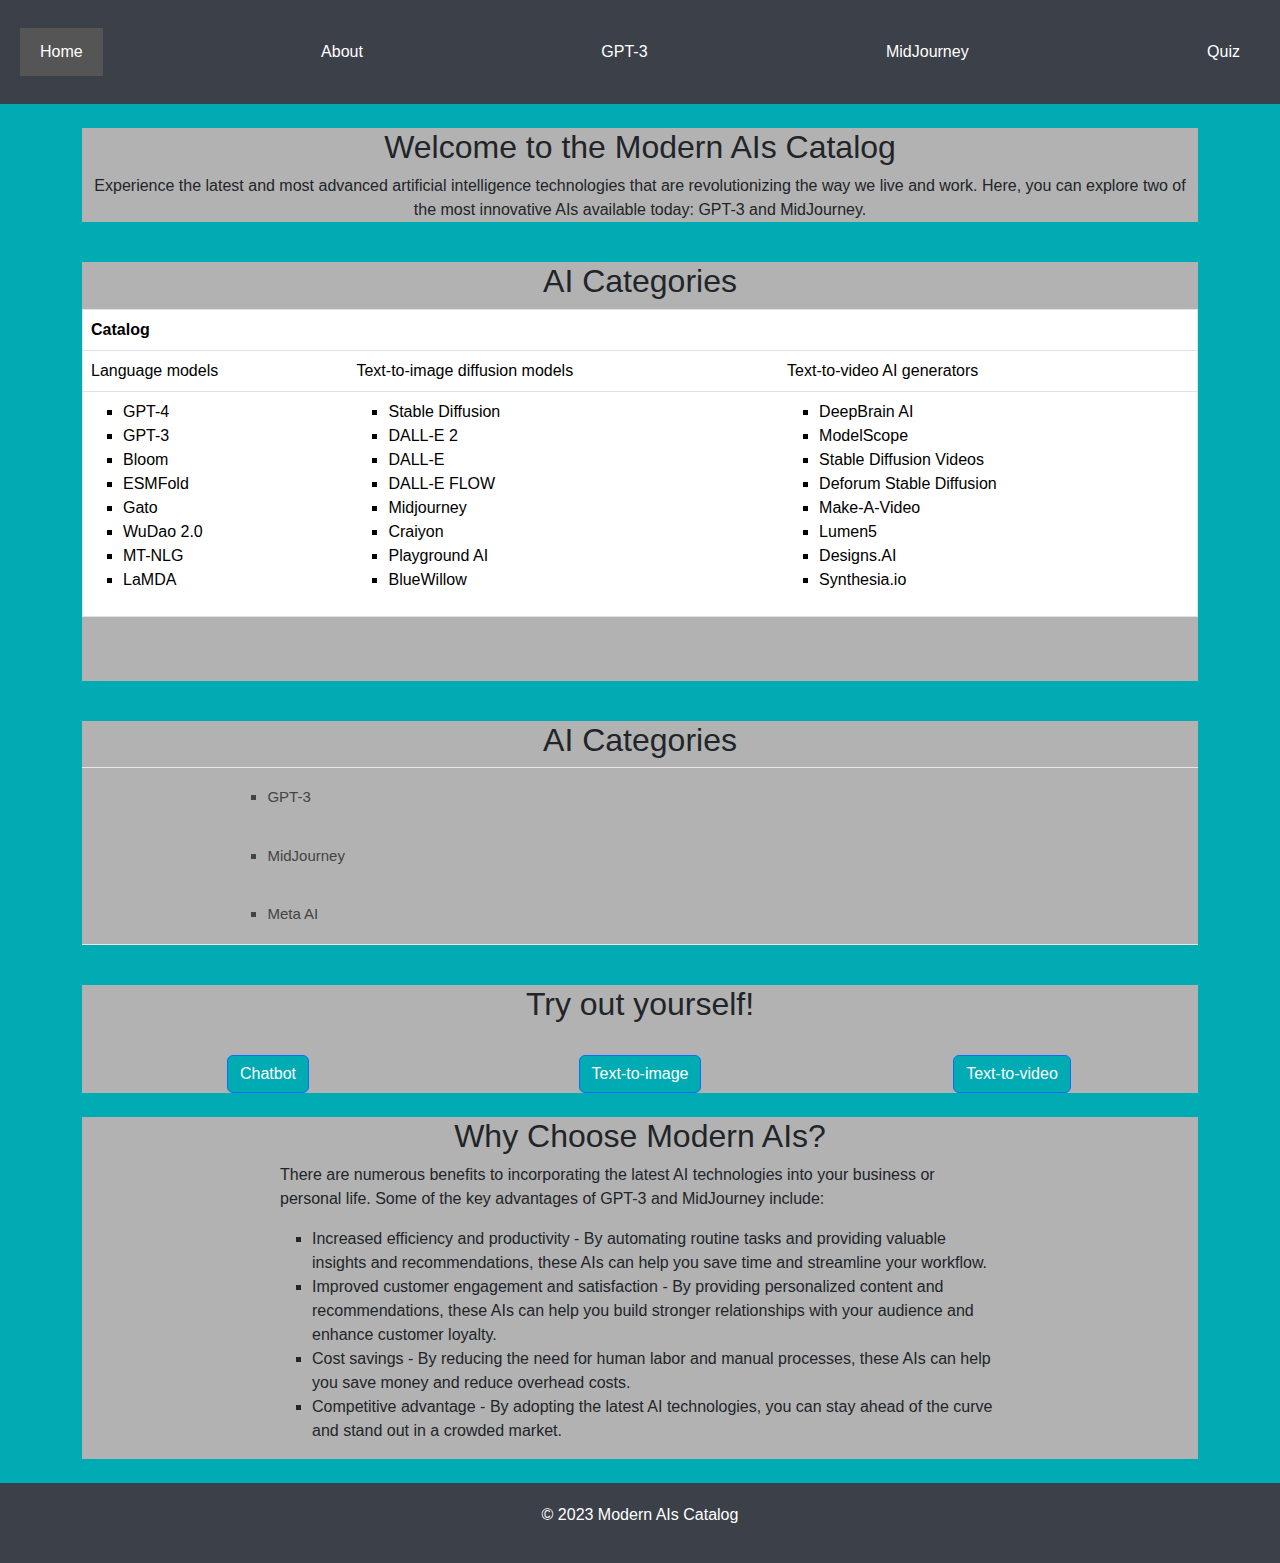
<file: index.html>
<!DOCTYPE html>
<html>
<head>

    <title>Modern AIs Catalog</title>
    <link rel="stylesheet" type="text/css" href="style.css">
    <link rel="icon" type="image/x-icon" href="favicon.jpeg">
    <link rel="stylesheet" href="https://cdn.jsdelivr.net/npm/bootstrap@5.1.0/dist/css/bootstrap.min.css">
    <script src="jquery-3.7.0.min.js"></script>
</head>
<body style="background-color: #00abb3">
    <script>
        function playButtonClickSound() {
            var audio = new Audio('sound.mp3');
            audio.play();
        }
    </script>
    
<header>
    <meta name="viewport" content="width=device-width, initial-scale=1">
    <div class="navbar">
        <a href="index.html" class="active">Home</a>
        <a href="about.html">About</a>
        <a href="gpt.html">GPT-3</a>
        <a href="midjourney.html">MidJourney</a>
        <a href="quiz.html">Quiz</a>
    </div>
</header>
<br>
<main class="container">
    <section>
        <div class="text-center"><h2>Welcome to the Modern AIs Catalog</h2></div>
        <div class="text-center"><p>Experience the latest and most advanced artificial intelligence technologies that are revolutionizing the
            way we live and work. Here, you can explore two of the most innovative AIs available today: GPT-3 and MidJourney.</p></div>
    </section>

    <section>
        <div class="text-center"><h2>AI Categories</h2></div>
        <table class="table">
            <thead>
            <tr>
                <th colspan="3">Catalog</th>
            </tr>
            </thead>
            <tbody>
            <tr>
                <td>Language models</td>
                <td>Text-to-image diffusion models</td>
                <td>Text-to-video AI generators</td>
            </tr>
            <tr>
                <td>
                    <ul>
                        <li>GPT-4</li>
                        <li>GPT-3</li>
                        <li>Bloom</li>
                        <li>ESMFold</li>
                        <li>Gato</li>
                        <li>WuDao 2.0</li>
                        <li>MT-NLG</li>
                        <li>LaMDA</li>
                    </ul>
                </td>
                <td>
                    <ul>
                        <li>Stable Diffusion</li>
                        <li>DALL-E 2</li>
                        <li>DALL-E</li>
                        <li>DALL-E FLOW</li>
                        <li>Midjourney</li>
                        <li>Craiyon</li>
                        <li>Playground AI</li>
                        <li>BlueWillow</li>
                    </ul>
                </td>
                <td>
                    <ul>
                        <li>DeepBrain AI</li>
                        <li>ModelScope</li>
                        <li>Stable Diffusion Videos</li>
                        <li>Deforum Stable Diffusion</li>
                        <li>Make-A-Video</li>
                        <li>Lumen5</li>
                        <li>Designs.AI</li>
                        <li>Synthesia.io</li>
                    </ul>
                </td>
            </tr>
            </tbody>
        </table>
        <br>
        <br>
    </section>


    <section>

        <meta name="viewport" content="width=device-width, initial-scale=1">

        <div class="text-center  "><h2>AI Categories</h2></div>
        <div class="line"></div>
        <button class="accordion"  ><li>GPT-3</li> </button>
        <div class="panel ">
             <a href="gpt.html">  GPT-3 </a> - This state-of-the-art language processing AI can understand and generate human-like text with remarkable accuracy and fluency. Whether you need help with content creation, language translation, or chatbot development, GPT-3 can do it all.
        </div>

        <button class="accordion"><li>MidJourney</li></button>
        <div class="panel">
            <a href="midjourney.html">MidJourney</a> - Looking to enhance your customer engagement and loyalty? MidJourney's advanced machine learning algorithms can help you analyze customer data and behavior to generate personalized recommendations and content that resonates with your audience. Say goodbye to generic marketing and hello to targeted and effective customer interactions.
        </div>

        <button class="accordion"><li>Meta AI</li></button>
        <div class="panel">
             <a href="https://makeavideo.studio/">Meta AI</a> - Make-A-Video research builds on the recent progress made in text-to-image generation technology built to enable text-to-video generation. The system uses images with descriptions to learn what the world looks like and how it is often described.
        </div>
        <div class="line"></div>

        <script>
            var acc = document.getElementsByClassName("accordion");
            var i;

            for (i = 0; i < acc.length; i++) {
                acc[i].addEventListener("click", function() {
                    this.classList.toggle("active");
                    var panel = this.nextElementSibling;
                    if (panel.style.display === "block") {
                        panel.style.display = "none";
                    } else {
                        panel.style.display = "block";
                    }
                });
            }
        </script>




    </section>

    <section class="container">
        <h2 class="text-center">Try out yourself!</h2>
        <br>
        <div class="row justify-content-center">
            <div class="col-12 col-md-4 text-center">
                <a href="https://chat.openai.com/" class="btn btn-primary btn-block" style="background-color: #00abb3" onclick="playButtonClickSound()">Chatbot</a>
            </div>
            <div class="col-12 col-md-4 text-center">
                <a href="https://stablediffusionweb.com/#demo" class="btn btn-primary btn-block" style="background-color: #00abb3" onclick="playButtonClickSound()">Text-to-image</a>
            </div>
            <div class="col-12 col-md-4 text-center">
                <a href="https://makeavideo.studio/" class="btn btn-primary btn-block" style="background-color: #00abb3" onclick="playButtonClickSound()">Text-to-video</a>
            </div>
        </div>
    </section>
    <br>
    <section class="container">
        <h2 class="text-center">Why Choose Modern AIs?</h2>
        <div class="row justify-content-center">
            <div class="col-12 col-md-8">
                <p>There are numerous benefits to incorporating the latest AI technologies into your business or personal life. Some of the key advantages of GPT-3 and MidJourney include:</p>
                <ul>
                    <li>Increased efficiency and productivity - By automating routine tasks and providing valuable insights and recommendations, these AIs can help you save time and streamline your workflow.</li>
                    <li>Improved customer engagement and satisfaction - By providing personalized content and recommendations, these AIs can help you build stronger relationships with your audience and enhance customer loyalty.</li>
                    <li>Cost savings - By reducing the need for human labor and manual processes, these AIs can help you save money and reduce overhead costs.</li>
                    <li>Competitive advantage - By adopting the latest AI technologies, you can stay ahead of the curve and stand out in a crowded market.</li>
                </ul>
            </div>
        </div>
    </section><br>

    <section class="container">

        <head>
            <meta name="viewport" content="width=device-width, initial-scale=1">
            <style>
                * {box-sizing: border-box}
                body {font-family: Verdana, sans-serif; margin:0}
                .mySlides {display: none}
                img {vertical-align: middle;}

                /* Slideshow container */
                .slideshow-container {
                    max-width: 1000px;
                    position: relative;
                    margin: auto;
                }

                /* Next & previous buttons */
                .prev, .next {
                    cursor: pointer;
                    position: absolute;
                    top: 50%;
                    width: auto;
                    padding: 16px;
                    margin-top: -22px;
                    color: white;
                    font-weight: bold;
                    font-size: 18px;
                    transition: 0.6s ease;
                    border-radius: 0 3px 3px 0;
                    user-select: none;
                }

                /* Position the "next button" to the right */
                .next {
                    right: 0;
                    border-radius: 3px 0 0 3px;
                }

                /* On hover, add a black background color with a little bit see-through */
                .prev:hover, .next:hover {
                    background-color: rgba(0,0,0,0.8);
                }

                /* Caption text */
                .text {
                    color: #f2f2f2;
                    font-size: 15px;
                    padding: 8px 12px;
                    position: absolute;
                    bottom: 8px;
                    width: 100%;
                    text-align: center;
                }

                /* Number text (1/3 etc) */
                .numbertext {
                    color: #f2f2f2;
                    font-size: 12px;
                    padding: 8px 12px;
                    position: absolute;
                    top: 0;
                }

                /* The dots/bullets/indicators */
                .dot {
                    cursor: pointer;
                    height: 15px;
                    width: 15px;
                    margin: 0 2px;
                    background-color: #bbb;
                    border-radius: 50%;
                    display: inline-block;
                    transition: background-color 0.6s ease;
                }

                .active, .dot:hover {
                    background-color: #717171;
                }

                /* Fading animation */
                .fade {
                    animation-name: fade;
                    animation-duration: 1.5s;
                }

                @keyframes fade {
                    from {opacity: .4}
                    to {opacity: 1}
                }

                /* On smaller screens, decrease text size */
                @media only screen and (max-width: 300px) {
                    .prev, .next,.text {font-size: 11px}
                }
            </style>
        </head>

</main>
<footer class="container-fluid">
    <p>&copy; 2023 Modern AIs Catalog</p>
</footer>
</body>
</html>
</file>
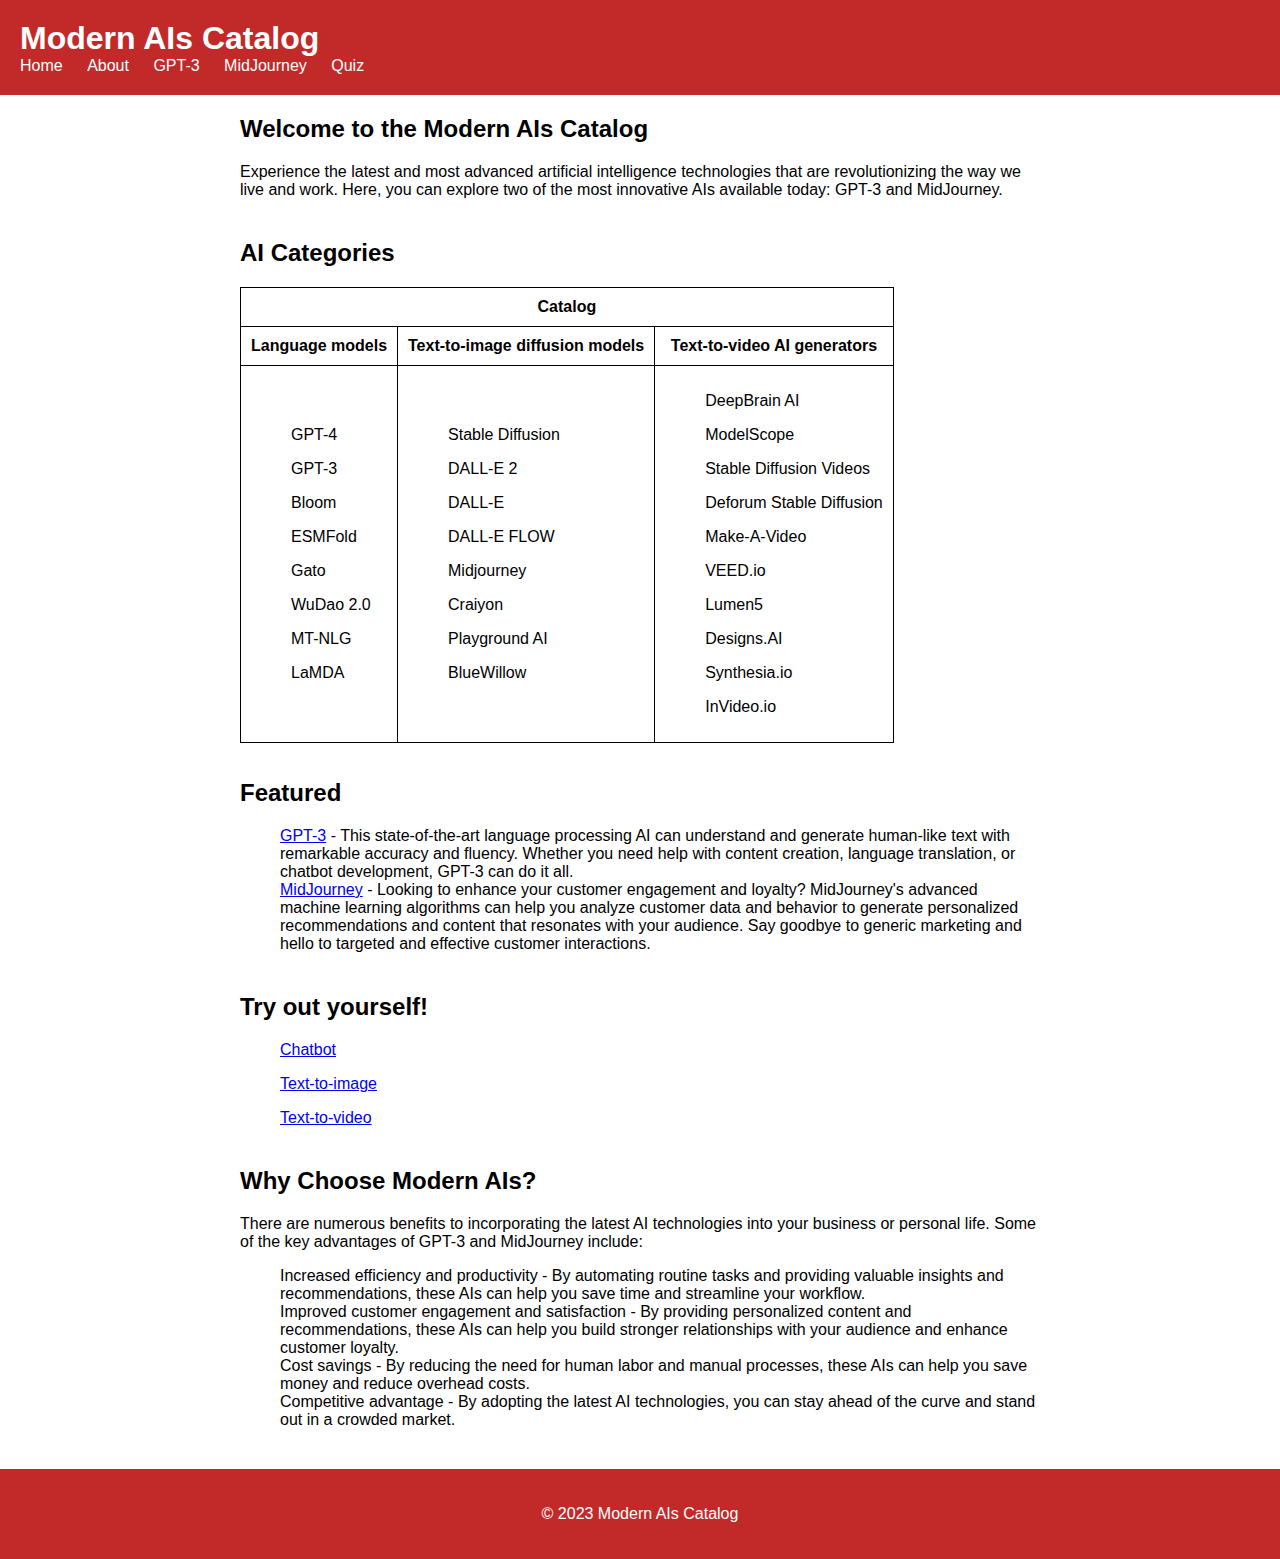
<file: Tayir_Amankeldi_CS2202/index.html>
<!DOCTYPE html>
<html>
<head>
	<title>Modern AIs Catalog</title>
	<link rel="stylesheet" type="text/css" href="style.css">
    <link rel="icon" type="image/x-icon" href="favicon.jpeg"
</head>
<body>
	<header>
		<h1>Modern AIs Catalog</h1>
		<nav>
			<ul>
				<li><a href="index.html">Home</a></li>
				<li><a href="about.html">About</a></li>
				<li><a href="gpt.html">GPT-3</a></li>
				<li><a href="midjourney.html">MidJourney</a></li>
				<li><a href="quiz.html">Quiz</a></li>
			</ul>
		</nav>
	</header>

	<main>
		<section>
			<h2>Welcome to the Modern AIs Catalog</h2>
			<p>Experience the latest and most advanced artificial intelligence technologies that are revolutionizing the way we live and work. Here, you can explore two of the most innovative AIs available today: GPT-3 and MidJourney.</p>
		</section>

		<section>
			<h2>AI Categories</h2>
			<table>
            <tr>
                <th colspan="3">Catalog</th>
            </tr>
            <tr>
                <th>Language models</th>
                <th>Text-to-image diffusion models</th>
                <th>Text-to-video AI generators</th>
            </tr>
            <tr>
                <td>
                <li>
                    <ul>GPT-4</ul>
                    <ul>GPT-3</ul>
                    <ul>Bloom</ul>
                    <ul>ESMFold</ul>
                    <ul>Gato</ul>
                    <ul>WuDao 2.0</ul>
                    <ul>MT-NLG</ul>
                    <ul>LaMDA</ul>
                    <ul></ul>
                    <ul></ul>
                </li>
                </td>
                <td>
                <li>
                    <ul>Stable Diffusion</ul>
                    <ul>DALL-E 2</ul>
                    <ul>DALL-E</ul>
                    <ul>DALL-E FLOW</ul>
                    <ul>Midjourney</ul>
                    <ul>Craiyon</ul>
                    <ul>Playground AI</ul>
                    <ul>BlueWillow</ul>
                    <ul></ul>
                    <ul></ul>
                </li>
                </td>
                <td>
                <li>
                    <ul>DeepBrain AI</ul>
                    <ul>ModelScope</ul>
                    <ul>Stable Diffusion Videos</ul>
                    <ul>Deforum Stable Diffusion</ul>
                    <ul>Make-A-Video</ul>
                    <ul>VEED.io</ul>
                    <ul>Lumen5</ul>
                    <ul>Designs.AI</ul>
                    <ul>Synthesia.io</ul>
                    <ul>InVideo.io</ul>
                </li>
                </td>
            </tr>
        </table>
        <br>
        <br>
			<h2>Featured</h2>
			<ul>
				<li><a href="gpt.html">GPT-3</a> - This state-of-the-art language processing AI can understand and generate human-like text with remarkable accuracy and fluency. Whether you need help with content creation, language translation, or chatbot development, GPT-3 can do it all.</li>
				<li><a href="midjourney.html">MidJourney</a> - Looking to enhance your customer engagement and loyalty? MidJourney's advanced machine learning algorithms can help you analyze customer data and behavior to generate personalized recommendations and content that resonates with your audience. Say goodbye to generic marketing and hello to targeted and effective customer interactions.</li>
			</ul>
		</section>

		<section>
            <h2>Try out yourself!</h2>
            <li>
                <ul><a href="https://chat.openai.com/">Chatbot</a></ul>
                <ul><a href="https://stablediffusionweb.com/#demo">Text-to-image</a></ul>
                <ul><a href="https://makeavideo.studio/">Text-to-video</a></ul>
            </li>
            </section>

		<section>
			<h2>Why Choose Modern AIs?</h2>
			<p>There are numerous benefits to incorporating the latest AI technologies into your business or personal life. Some of the key advantages of GPT-3 and MidJourney include:</p>
			<ul>
				<li>Increased efficiency and productivity - By automating routine tasks and providing valuable insights and recommendations, these AIs can help you save time and streamline your workflow.</li>
				<li>Improved customer engagement and satisfaction - By providing personalized content and recommendations, these AIs can help you build stronger relationships with your audience and enhance customer loyalty.</li>
				<li>Cost savings - By reducing the need for human labor and manual processes, these AIs can help you save money and reduce overhead costs.</li>
				<li>Competitive advantage - By adopting the latest AI technologies, you can stay ahead of the curve and stand out in a crowded market.</li>
			</ul>
		</section>
	</main>

	<footer>
		<p>&copy; 2023 Modern AIs Catalog</p>
	</footer>
</body>
</html>
</file>
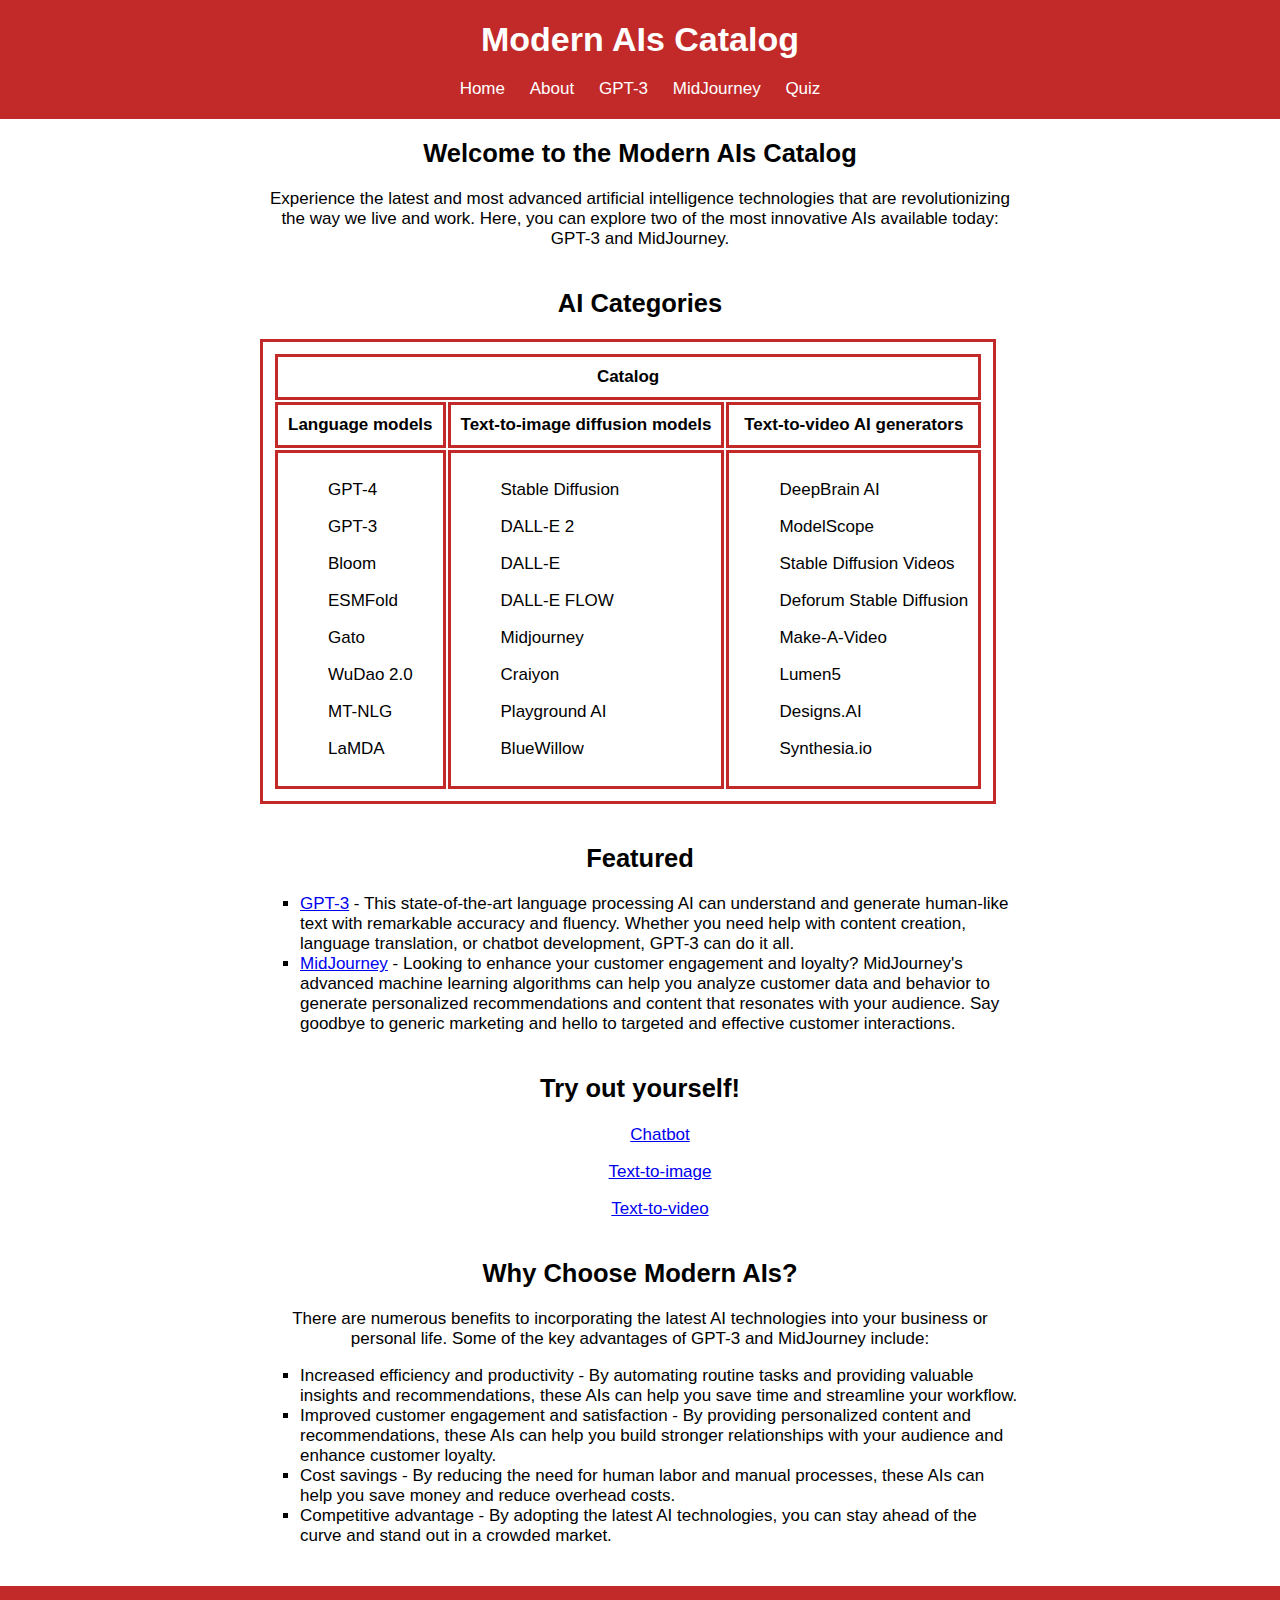
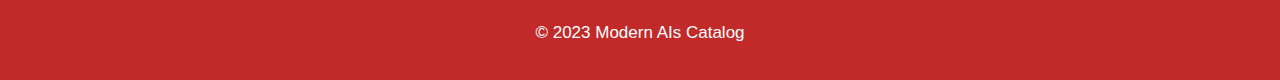
<file: ai-frontend-assignment/Tayir_Amankeldi_CS2202/index.html>
<!DOCTYPE html>
<html>
<head>
	<title>Modern AIs Catalog</title>
	<link rel="stylesheet" type="text/css" href="style.css">
    <link rel="icon" type="image/x-icon" href="favicon.jpeg"
</head>
<body>
    <header>
        <centertext><h1>Modern AIs Catalog</h1></centertext><br>
        <centertext>
            <nav>
                <ul>
                    <li><a href="index.html">Home</a></li>
                    <li><a href="about.html">About</a></li>
                    <li><a href="gpt.html">GPT-3</a></li>
                    <li><a href="midjourney.html">MidJourney</a></li>
                    <li><a href="quiz.html">Quiz</a></li>
                </ul>
            </nav></centertext>
    </header>

	<main>
		<section>
            <centertext><h2>Welcome to the Modern AIs Catalog</h2></centertext>
            <centertext><p>Experience the latest and most advanced artificial intelligence technologies that are revolutionizing the
                way we live and work. Here, you can explore two of the most innovative AIs available today: GPT-3 and MidJourney.</p></centertext>

		</section>

		<section>
            <centertext><h2>AI Categories</h2></centertext>
			<table>
            <tr>
                <th colspan="3">Catalog</th>
            </tr>
            <tr>
                <th>Language models</th>
                <th>Text-to-image diffusion models</th>
                <th>Text-to-video AI generators</th>
            </tr>
            <tr>
                <td>
                    <ul>GPT-4</ul>
                    <ul>GPT-3</ul>
                    <ul>Bloom</ul>
                    <ul>ESMFold</ul>
                    <ul>Gato</ul>
                    <ul>WuDao 2.0</ul>
                    <ul>MT-NLG</ul>
                    <ul>LaMDA</ul>
                    <ul></ul>
                    <ul></ul>

                </td>
                <td>
                    <ul>Stable Diffusion</ul>
                    <ul>DALL-E 2</ul>
                    <ul>DALL-E</ul>
                    <ul>DALL-E FLOW</ul>
                    <ul>Midjourney</ul>
                    <ul>Craiyon</ul>
                    <ul>Playground AI</ul>
                    <ul>BlueWillow</ul>
                    <ul></ul>
                    <ul></ul>

                </td>
                <td>
                    <ul>DeepBrain AI</ul>
                    <ul>ModelScope</ul>
                    <ul>Stable Diffusion Videos</ul>
                    <ul>Deforum Stable Diffusion</ul>
                    <ul>Make-A-Video</ul>
                    <ul>Lumen5</ul>
                    <ul>Designs.AI</ul>
                    <ul>Synthesia.io</ul>

                </td>
            </tr>
        </table>
        <br>
        <br>
            <centertext><h2>Featured</h2></centertext>
			<ul>
				<li><a href="gpt.html">GPT-3</a> - This state-of-the-art language processing AI can understand and generate human-like text with remarkable accuracy and fluency. Whether you need help with content creation, language translation, or chatbot development, GPT-3 can do it all.</li>
				<li><a href="midjourney.html">MidJourney</a> - Looking to enhance your customer engagement and loyalty? MidJourney's advanced machine learning algorithms can help you analyze customer data and behavior to generate personalized recommendations and content that resonates with your audience. Say goodbye to generic marketing and hello to targeted and effective customer interactions.</li>
			</ul>
		</section>

		<section>
            <centertext> <h2>Try out yourself!</h2></centertext>

            <centertext> <ul><a href="https://chat.openai.com/">Chatbot</a></ul>
                <ul><a href="https://stablediffusionweb.com/#demo">Text-to-image</a></ul>
                <ul><a href="https://makeavideo.studio/">Text-to-video</a></ul> </centertext>

            </section>

		<section>
            <centertext><h2>Why Choose Modern AIs?</h2></centertext>
            <centertext><p>There are numerous benefits to incorporating the latest AI technologies into
                your business or personal life. Some of the key advantages of GPT-3 and MidJourney include:</p> </centertext>
			<ul>
				<li>Increased efficiency and productivity - By automating routine tasks and providing valuable insights and recommendations, these AIs can help you save time and streamline your workflow.</li>
				<li>Improved customer engagement and satisfaction - By providing personalized content and recommendations, these AIs can help you build stronger relationships with your audience and enhance customer loyalty.</li>
				<li>Cost savings - By reducing the need for human labor and manual processes, these AIs can help you save money and reduce overhead costs.</li>
				<li>Competitive advantage - By adopting the latest AI technologies, you can stay ahead of the curve and stand out in a crowded market.</li>
			</ul>
		</section>
	</main>

	<footer>
		<p>&copy; 2023 Modern AIs Catalog</p>
	</footer>
</body>
</html>
</file>
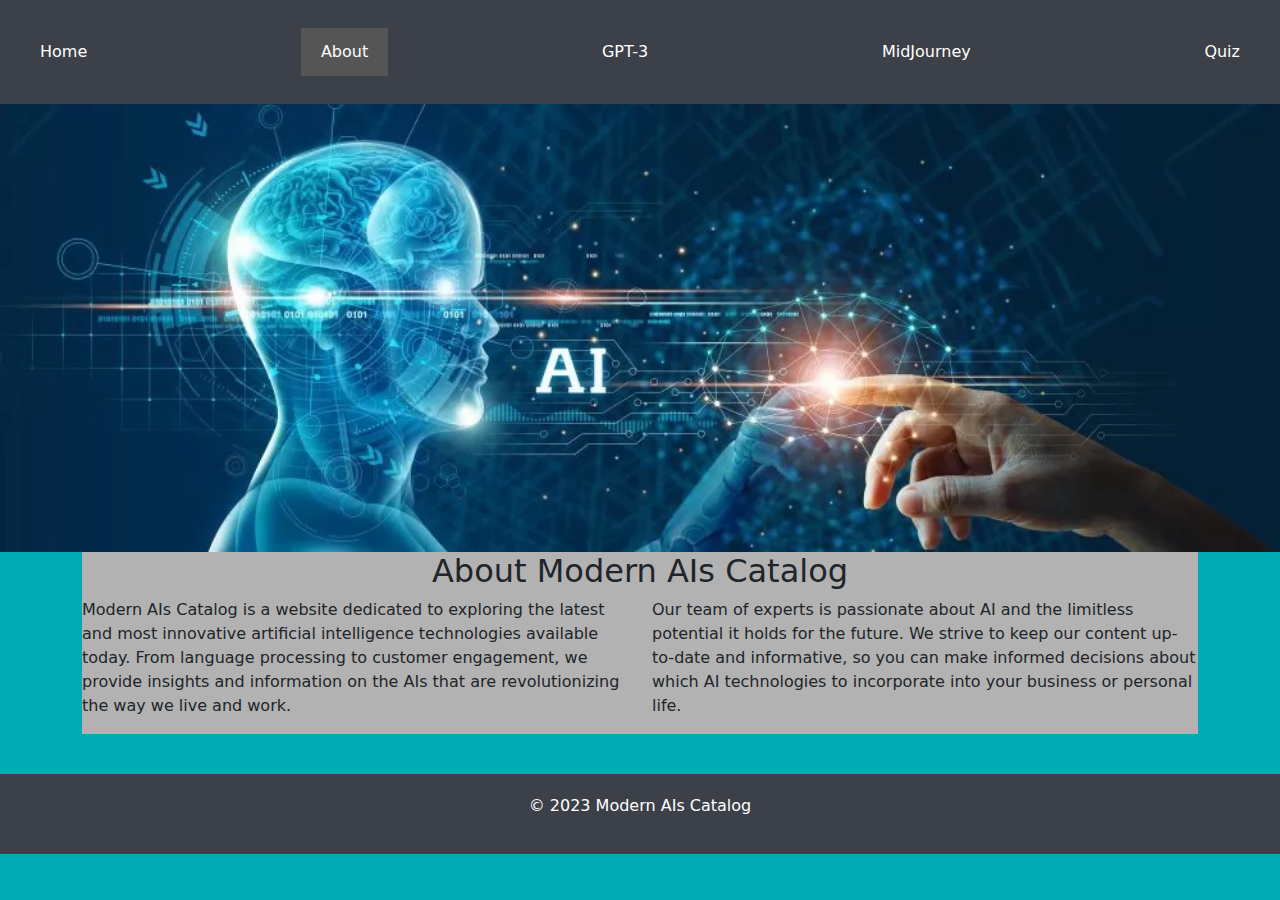
<file: about.html>
<!DOCTYPE html>
<html>
	<head>
		<title>Modern AIs Catalog</title>
		<link rel="stylesheet" type="text/css" href="style.css">
		<link rel="icon" type="image/x-icon" href="favicon.jpeg">
			<link rel="stylesheet" href="https://cdn.jsdelivr.net/npm/bootstrap@5.1.0/dist/css/bootstrap.min.css">
	</head>
	<body style="background-color: #00abb3">
		<header> <meta name="viewport" content="width=device-width, initial-scale=1">
			<div class="navbar">
				<a href="index.html">Home</a>
				<a href="about.html" class="active" >About</a>
				<a href="gpt.html">GPT-3</a>
				<a href="midjourney.html">MidJourney</a>
				<a href="quiz.html">Quiz</a>
			</div>
		</header>

<!-------------------------------->

<!-------------------------------->

		<!-- Slideshow container -->





		<div class="container2">
			<img src="AI.png" alt="AI" style="width:100%;">
		</div>




		<main class="container">

			<section>
				<div class="text-center">
					<h2>About Modern AIs Catalog</h2>
				</div>
				<div class="row">
					<div class="col-md-6">
						<p>Modern AIs Catalog is a website dedicated to exploring the latest and most innovative artificial intelligence technologies available today. From language processing to customer engagement, we provide insights and information on the AIs that are revolutionizing the way we live and work.</p>
					</div>
					<div class="col-md-6">
						<p>Our team of experts is passionate about AI and the limitless potential it holds for the future. We strive to keep our content up-to-date and informative, so you can make informed decisions about which AI technologies to incorporate into your business or personal life.</p>
					</div>
				</div>
			</section>
		</main>

		<footer class="container-fluid">
			<p>&copy; 2023 Modern AIs Catalog</p>
		</footer>
	</body>
</html>
</file>
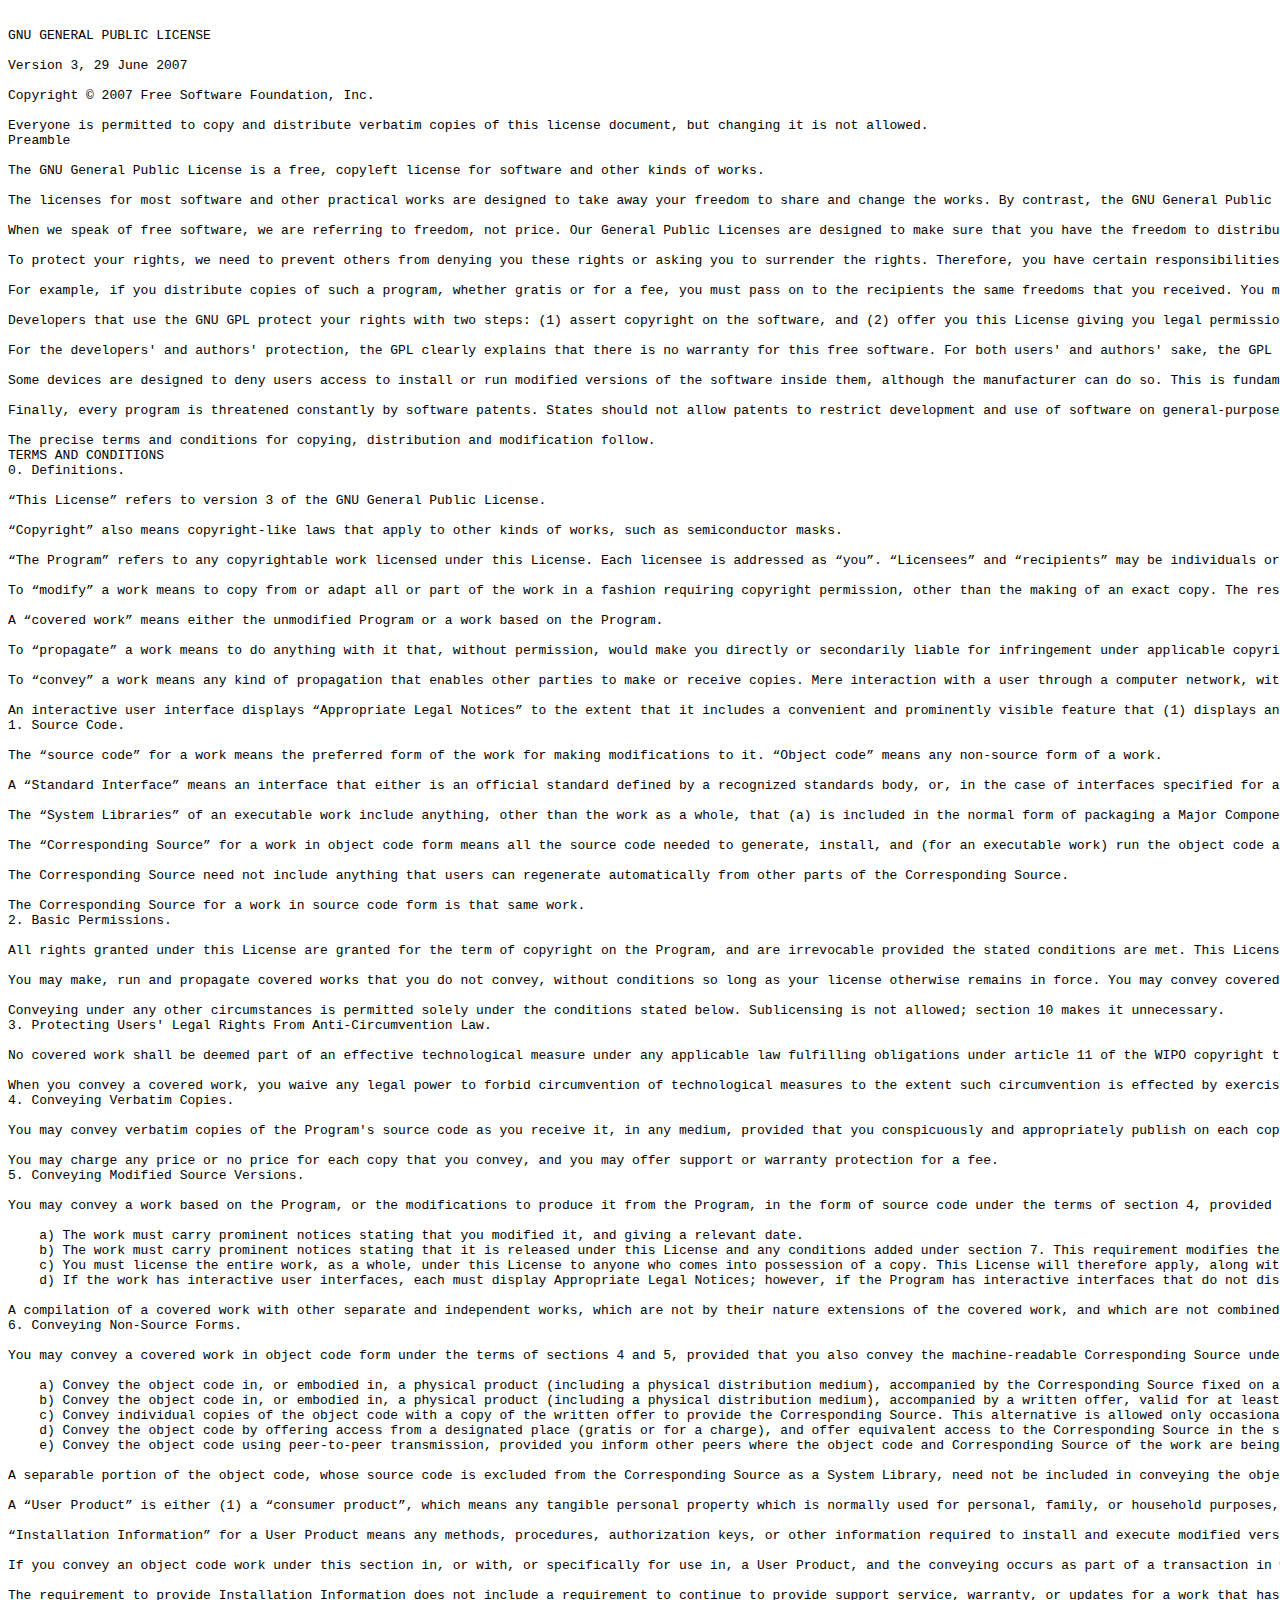
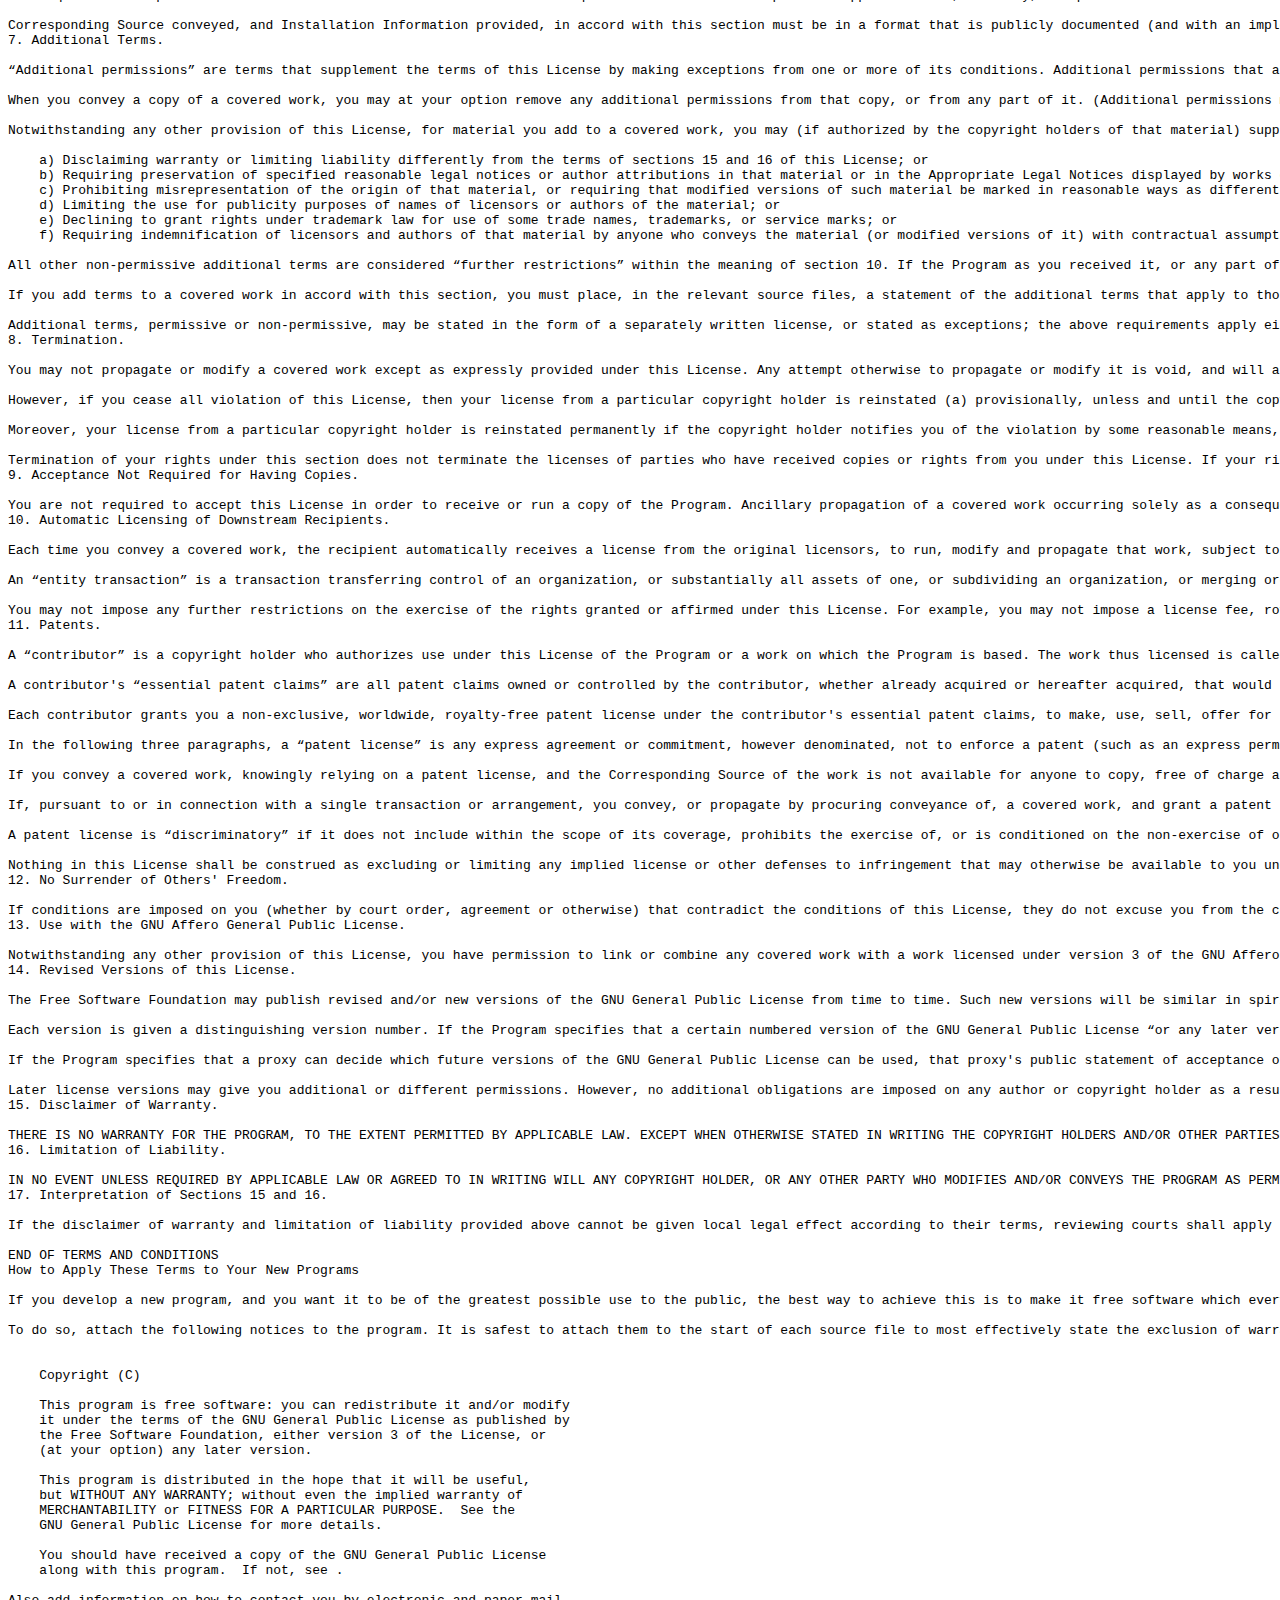
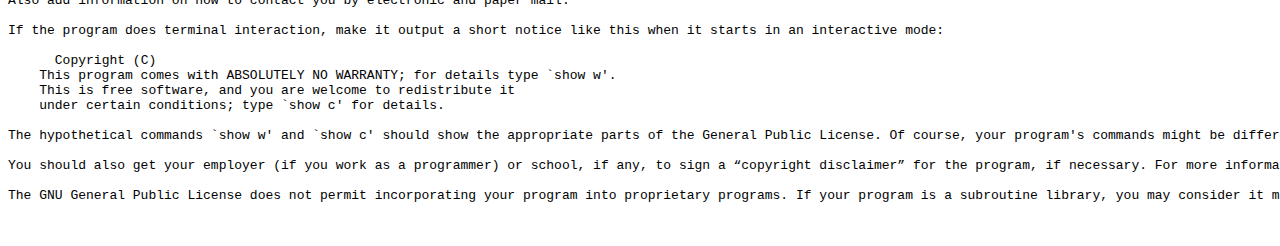
<file: booking_conditions.html>
<!DOCTYPE html>
<html lang="">
  <head>
    <meta charset="utf-8">
    <title></title>
  </head>
  <body>
    <header></header>
    <main>
          <pre>

GNU GENERAL PUBLIC LICENSE

Version 3, 29 June 2007

Copyright © 2007 Free Software Foundation, Inc. <https://fsf.org/>

Everyone is permitted to copy and distribute verbatim copies of this license document, but changing it is not allowed.
Preamble

The GNU General Public License is a free, copyleft license for software and other kinds of works.

The licenses for most software and other practical works are designed to take away your freedom to share and change the works. By contrast, the GNU General Public License is intended to guarantee your freedom to share and change all versions of a program--to make sure it remains free software for all its users. We, the Free Software Foundation, use the GNU General Public License for most of our software; it applies also to any other work released this way by its authors. You can apply it to your programs, too.

When we speak of free software, we are referring to freedom, not price. Our General Public Licenses are designed to make sure that you have the freedom to distribute copies of free software (and charge for them if you wish), that you receive source code or can get it if you want it, that you can change the software or use pieces of it in new free programs, and that you know you can do these things.

To protect your rights, we need to prevent others from denying you these rights or asking you to surrender the rights. Therefore, you have certain responsibilities if you distribute copies of the software, or if you modify it: responsibilities to respect the freedom of others.

For example, if you distribute copies of such a program, whether gratis or for a fee, you must pass on to the recipients the same freedoms that you received. You must make sure that they, too, receive or can get the source code. And you must show them these terms so they know their rights.

Developers that use the GNU GPL protect your rights with two steps: (1) assert copyright on the software, and (2) offer you this License giving you legal permission to copy, distribute and/or modify it.

For the developers' and authors' protection, the GPL clearly explains that there is no warranty for this free software. For both users' and authors' sake, the GPL requires that modified versions be marked as changed, so that their problems will not be attributed erroneously to authors of previous versions.

Some devices are designed to deny users access to install or run modified versions of the software inside them, although the manufacturer can do so. This is fundamentally incompatible with the aim of protecting users' freedom to change the software. The systematic pattern of such abuse occurs in the area of products for individuals to use, which is precisely where it is most unacceptable. Therefore, we have designed this version of the GPL to prohibit the practice for those products. If such problems arise substantially in other domains, we stand ready to extend this provision to those domains in future versions of the GPL, as needed to protect the freedom of users.

Finally, every program is threatened constantly by software patents. States should not allow patents to restrict development and use of software on general-purpose computers, but in those that do, we wish to avoid the special danger that patents applied to a free program could make it effectively proprietary. To prevent this, the GPL assures that patents cannot be used to render the program non-free.

The precise terms and conditions for copying, distribution and modification follow.
TERMS AND CONDITIONS
0. Definitions.

“This License” refers to version 3 of the GNU General Public License.

“Copyright” also means copyright-like laws that apply to other kinds of works, such as semiconductor masks.

“The Program” refers to any copyrightable work licensed under this License. Each licensee is addressed as “you”. “Licensees” and “recipients” may be individuals or organizations.

To “modify” a work means to copy from or adapt all or part of the work in a fashion requiring copyright permission, other than the making of an exact copy. The resulting work is called a “modified version” of the earlier work or a work “based on” the earlier work.

A “covered work” means either the unmodified Program or a work based on the Program.

To “propagate” a work means to do anything with it that, without permission, would make you directly or secondarily liable for infringement under applicable copyright law, except executing it on a computer or modifying a private copy. Propagation includes copying, distribution (with or without modification), making available to the public, and in some countries other activities as well.

To “convey” a work means any kind of propagation that enables other parties to make or receive copies. Mere interaction with a user through a computer network, with no transfer of a copy, is not conveying.

An interactive user interface displays “Appropriate Legal Notices” to the extent that it includes a convenient and prominently visible feature that (1) displays an appropriate copyright notice, and (2) tells the user that there is no warranty for the work (except to the extent that warranties are provided), that licensees may convey the work under this License, and how to view a copy of this License. If the interface presents a list of user commands or options, such as a menu, a prominent item in the list meets this criterion.
1. Source Code.

The “source code” for a work means the preferred form of the work for making modifications to it. “Object code” means any non-source form of a work.

A “Standard Interface” means an interface that either is an official standard defined by a recognized standards body, or, in the case of interfaces specified for a particular programming language, one that is widely used among developers working in that language.

The “System Libraries” of an executable work include anything, other than the work as a whole, that (a) is included in the normal form of packaging a Major Component, but which is not part of that Major Component, and (b) serves only to enable use of the work with that Major Component, or to implement a Standard Interface for which an implementation is available to the public in source code form. A “Major Component”, in this context, means a major essential component (kernel, window system, and so on) of the specific operating system (if any) on which the executable work runs, or a compiler used to produce the work, or an object code interpreter used to run it.

The “Corresponding Source” for a work in object code form means all the source code needed to generate, install, and (for an executable work) run the object code and to modify the work, including scripts to control those activities. However, it does not include the work's System Libraries, or general-purpose tools or generally available free programs which are used unmodified in performing those activities but which are not part of the work. For example, Corresponding Source includes interface definition files associated with source files for the work, and the source code for shared libraries and dynamically linked subprograms that the work is specifically designed to require, such as by intimate data communication or control flow between those subprograms and other parts of the work.

The Corresponding Source need not include anything that users can regenerate automatically from other parts of the Corresponding Source.

The Corresponding Source for a work in source code form is that same work.
2. Basic Permissions.

All rights granted under this License are granted for the term of copyright on the Program, and are irrevocable provided the stated conditions are met. This License explicitly affirms your unlimited permission to run the unmodified Program. The output from running a covered work is covered by this License only if the output, given its content, constitutes a covered work. This License acknowledges your rights of fair use or other equivalent, as provided by copyright law.

You may make, run and propagate covered works that you do not convey, without conditions so long as your license otherwise remains in force. You may convey covered works to others for the sole purpose of having them make modifications exclusively for you, or provide you with facilities for running those works, provided that you comply with the terms of this License in conveying all material for which you do not control copyright. Those thus making or running the covered works for you must do so exclusively on your behalf, under your direction and control, on terms that prohibit them from making any copies of your copyrighted material outside their relationship with you.

Conveying under any other circumstances is permitted solely under the conditions stated below. Sublicensing is not allowed; section 10 makes it unnecessary.
3. Protecting Users' Legal Rights From Anti-Circumvention Law.

No covered work shall be deemed part of an effective technological measure under any applicable law fulfilling obligations under article 11 of the WIPO copyright treaty adopted on 20 December 1996, or similar laws prohibiting or restricting circumvention of such measures.

When you convey a covered work, you waive any legal power to forbid circumvention of technological measures to the extent such circumvention is effected by exercising rights under this License with respect to the covered work, and you disclaim any intention to limit operation or modification of the work as a means of enforcing, against the work's users, your or third parties' legal rights to forbid circumvention of technological measures.
4. Conveying Verbatim Copies.

You may convey verbatim copies of the Program's source code as you receive it, in any medium, provided that you conspicuously and appropriately publish on each copy an appropriate copyright notice; keep intact all notices stating that this License and any non-permissive terms added in accord with section 7 apply to the code; keep intact all notices of the absence of any warranty; and give all recipients a copy of this License along with the Program.

You may charge any price or no price for each copy that you convey, and you may offer support or warranty protection for a fee.
5. Conveying Modified Source Versions.

You may convey a work based on the Program, or the modifications to produce it from the Program, in the form of source code under the terms of section 4, provided that you also meet all of these conditions:

    a) The work must carry prominent notices stating that you modified it, and giving a relevant date.
    b) The work must carry prominent notices stating that it is released under this License and any conditions added under section 7. This requirement modifies the requirement in section 4 to “keep intact all notices”.
    c) You must license the entire work, as a whole, under this License to anyone who comes into possession of a copy. This License will therefore apply, along with any applicable section 7 additional terms, to the whole of the work, and all its parts, regardless of how they are packaged. This License gives no permission to license the work in any other way, but it does not invalidate such permission if you have separately received it.
    d) If the work has interactive user interfaces, each must display Appropriate Legal Notices; however, if the Program has interactive interfaces that do not display Appropriate Legal Notices, your work need not make them do so.

A compilation of a covered work with other separate and independent works, which are not by their nature extensions of the covered work, and which are not combined with it such as to form a larger program, in or on a volume of a storage or distribution medium, is called an “aggregate” if the compilation and its resulting copyright are not used to limit the access or legal rights of the compilation's users beyond what the individual works permit. Inclusion of a covered work in an aggregate does not cause this License to apply to the other parts of the aggregate.
6. Conveying Non-Source Forms.

You may convey a covered work in object code form under the terms of sections 4 and 5, provided that you also convey the machine-readable Corresponding Source under the terms of this License, in one of these ways:

    a) Convey the object code in, or embodied in, a physical product (including a physical distribution medium), accompanied by the Corresponding Source fixed on a durable physical medium customarily used for software interchange.
    b) Convey the object code in, or embodied in, a physical product (including a physical distribution medium), accompanied by a written offer, valid for at least three years and valid for as long as you offer spare parts or customer support for that product model, to give anyone who possesses the object code either (1) a copy of the Corresponding Source for all the software in the product that is covered by this License, on a durable physical medium customarily used for software interchange, for a price no more than your reasonable cost of physically performing this conveying of source, or (2) access to copy the Corresponding Source from a network server at no charge.
    c) Convey individual copies of the object code with a copy of the written offer to provide the Corresponding Source. This alternative is allowed only occasionally and noncommercially, and only if you received the object code with such an offer, in accord with subsection 6b.
    d) Convey the object code by offering access from a designated place (gratis or for a charge), and offer equivalent access to the Corresponding Source in the same way through the same place at no further charge. You need not require recipients to copy the Corresponding Source along with the object code. If the place to copy the object code is a network server, the Corresponding Source may be on a different server (operated by you or a third party) that supports equivalent copying facilities, provided you maintain clear directions next to the object code saying where to find the Corresponding Source. Regardless of what server hosts the Corresponding Source, you remain obligated to ensure that it is available for as long as needed to satisfy these requirements.
    e) Convey the object code using peer-to-peer transmission, provided you inform other peers where the object code and Corresponding Source of the work are being offered to the general public at no charge under subsection 6d.

A separable portion of the object code, whose source code is excluded from the Corresponding Source as a System Library, need not be included in conveying the object code work.

A “User Product” is either (1) a “consumer product”, which means any tangible personal property which is normally used for personal, family, or household purposes, or (2) anything designed or sold for incorporation into a dwelling. In determining whether a product is a consumer product, doubtful cases shall be resolved in favor of coverage. For a particular product received by a particular user, “normally used” refers to a typical or common use of that class of product, regardless of the status of the particular user or of the way in which the particular user actually uses, or expects or is expected to use, the product. A product is a consumer product regardless of whether the product has substantial commercial, industrial or non-consumer uses, unless such uses represent the only significant mode of use of the product.

“Installation Information” for a User Product means any methods, procedures, authorization keys, or other information required to install and execute modified versions of a covered work in that User Product from a modified version of its Corresponding Source. The information must suffice to ensure that the continued functioning of the modified object code is in no case prevented or interfered with solely because modification has been made.

If you convey an object code work under this section in, or with, or specifically for use in, a User Product, and the conveying occurs as part of a transaction in which the right of possession and use of the User Product is transferred to the recipient in perpetuity or for a fixed term (regardless of how the transaction is characterized), the Corresponding Source conveyed under this section must be accompanied by the Installation Information. But this requirement does not apply if neither you nor any third party retains the ability to install modified object code on the User Product (for example, the work has been installed in ROM).

The requirement to provide Installation Information does not include a requirement to continue to provide support service, warranty, or updates for a work that has been modified or installed by the recipient, or for the User Product in which it has been modified or installed. Access to a network may be denied when the modification itself materially and adversely affects the operation of the network or violates the rules and protocols for communication across the network.

Corresponding Source conveyed, and Installation Information provided, in accord with this section must be in a format that is publicly documented (and with an implementation available to the public in source code form), and must require no special password or key for unpacking, reading or copying.
7. Additional Terms.

“Additional permissions” are terms that supplement the terms of this License by making exceptions from one or more of its conditions. Additional permissions that are applicable to the entire Program shall be treated as though they were included in this License, to the extent that they are valid under applicable law. If additional permissions apply only to part of the Program, that part may be used separately under those permissions, but the entire Program remains governed by this License without regard to the additional permissions.

When you convey a copy of a covered work, you may at your option remove any additional permissions from that copy, or from any part of it. (Additional permissions may be written to require their own removal in certain cases when you modify the work.) You may place additional permissions on material, added by you to a covered work, for which you have or can give appropriate copyright permission.

Notwithstanding any other provision of this License, for material you add to a covered work, you may (if authorized by the copyright holders of that material) supplement the terms of this License with terms:

    a) Disclaiming warranty or limiting liability differently from the terms of sections 15 and 16 of this License; or
    b) Requiring preservation of specified reasonable legal notices or author attributions in that material or in the Appropriate Legal Notices displayed by works containing it; or
    c) Prohibiting misrepresentation of the origin of that material, or requiring that modified versions of such material be marked in reasonable ways as different from the original version; or
    d) Limiting the use for publicity purposes of names of licensors or authors of the material; or
    e) Declining to grant rights under trademark law for use of some trade names, trademarks, or service marks; or
    f) Requiring indemnification of licensors and authors of that material by anyone who conveys the material (or modified versions of it) with contractual assumptions of liability to the recipient, for any liability that these contractual assumptions directly impose on those licensors and authors.

All other non-permissive additional terms are considered “further restrictions” within the meaning of section 10. If the Program as you received it, or any part of it, contains a notice stating that it is governed by this License along with a term that is a further restriction, you may remove that term. If a license document contains a further restriction but permits relicensing or conveying under this License, you may add to a covered work material governed by the terms of that license document, provided that the further restriction does not survive such relicensing or conveying.

If you add terms to a covered work in accord with this section, you must place, in the relevant source files, a statement of the additional terms that apply to those files, or a notice indicating where to find the applicable terms.

Additional terms, permissive or non-permissive, may be stated in the form of a separately written license, or stated as exceptions; the above requirements apply either way.
8. Termination.

You may not propagate or modify a covered work except as expressly provided under this License. Any attempt otherwise to propagate or modify it is void, and will automatically terminate your rights under this License (including any patent licenses granted under the third paragraph of section 11).

However, if you cease all violation of this License, then your license from a particular copyright holder is reinstated (a) provisionally, unless and until the copyright holder explicitly and finally terminates your license, and (b) permanently, if the copyright holder fails to notify you of the violation by some reasonable means prior to 60 days after the cessation.

Moreover, your license from a particular copyright holder is reinstated permanently if the copyright holder notifies you of the violation by some reasonable means, this is the first time you have received notice of violation of this License (for any work) from that copyright holder, and you cure the violation prior to 30 days after your receipt of the notice.

Termination of your rights under this section does not terminate the licenses of parties who have received copies or rights from you under this License. If your rights have been terminated and not permanently reinstated, you do not qualify to receive new licenses for the same material under section 10.
9. Acceptance Not Required for Having Copies.

You are not required to accept this License in order to receive or run a copy of the Program. Ancillary propagation of a covered work occurring solely as a consequence of using peer-to-peer transmission to receive a copy likewise does not require acceptance. However, nothing other than this License grants you permission to propagate or modify any covered work. These actions infringe copyright if you do not accept this License. Therefore, by modifying or propagating a covered work, you indicate your acceptance of this License to do so.
10. Automatic Licensing of Downstream Recipients.

Each time you convey a covered work, the recipient automatically receives a license from the original licensors, to run, modify and propagate that work, subject to this License. You are not responsible for enforcing compliance by third parties with this License.

An “entity transaction” is a transaction transferring control of an organization, or substantially all assets of one, or subdividing an organization, or merging organizations. If propagation of a covered work results from an entity transaction, each party to that transaction who receives a copy of the work also receives whatever licenses to the work the party's predecessor in interest had or could give under the previous paragraph, plus a right to possession of the Corresponding Source of the work from the predecessor in interest, if the predecessor has it or can get it with reasonable efforts.

You may not impose any further restrictions on the exercise of the rights granted or affirmed under this License. For example, you may not impose a license fee, royalty, or other charge for exercise of rights granted under this License, and you may not initiate litigation (including a cross-claim or counterclaim in a lawsuit) alleging that any patent claim is infringed by making, using, selling, offering for sale, or importing the Program or any portion of it.
11. Patents.

A “contributor” is a copyright holder who authorizes use under this License of the Program or a work on which the Program is based. The work thus licensed is called the contributor's “contributor version”.

A contributor's “essential patent claims” are all patent claims owned or controlled by the contributor, whether already acquired or hereafter acquired, that would be infringed by some manner, permitted by this License, of making, using, or selling its contributor version, but do not include claims that would be infringed only as a consequence of further modification of the contributor version. For purposes of this definition, “control” includes the right to grant patent sublicenses in a manner consistent with the requirements of this License.

Each contributor grants you a non-exclusive, worldwide, royalty-free patent license under the contributor's essential patent claims, to make, use, sell, offer for sale, import and otherwise run, modify and propagate the contents of its contributor version.

In the following three paragraphs, a “patent license” is any express agreement or commitment, however denominated, not to enforce a patent (such as an express permission to practice a patent or covenant not to sue for patent infringement). To “grant” such a patent license to a party means to make such an agreement or commitment not to enforce a patent against the party.

If you convey a covered work, knowingly relying on a patent license, and the Corresponding Source of the work is not available for anyone to copy, free of charge and under the terms of this License, through a publicly available network server or other readily accessible means, then you must either (1) cause the Corresponding Source to be so available, or (2) arrange to deprive yourself of the benefit of the patent license for this particular work, or (3) arrange, in a manner consistent with the requirements of this License, to extend the patent license to downstream recipients. “Knowingly relying” means you have actual knowledge that, but for the patent license, your conveying the covered work in a country, or your recipient's use of the covered work in a country, would infringe one or more identifiable patents in that country that you have reason to believe are valid.

If, pursuant to or in connection with a single transaction or arrangement, you convey, or propagate by procuring conveyance of, a covered work, and grant a patent license to some of the parties receiving the covered work authorizing them to use, propagate, modify or convey a specific copy of the covered work, then the patent license you grant is automatically extended to all recipients of the covered work and works based on it.

A patent license is “discriminatory” if it does not include within the scope of its coverage, prohibits the exercise of, or is conditioned on the non-exercise of one or more of the rights that are specifically granted under this License. You may not convey a covered work if you are a party to an arrangement with a third party that is in the business of distributing software, under which you make payment to the third party based on the extent of your activity of conveying the work, and under which the third party grants, to any of the parties who would receive the covered work from you, a discriminatory patent license (a) in connection with copies of the covered work conveyed by you (or copies made from those copies), or (b) primarily for and in connection with specific products or compilations that contain the covered work, unless you entered into that arrangement, or that patent license was granted, prior to 28 March 2007.

Nothing in this License shall be construed as excluding or limiting any implied license or other defenses to infringement that may otherwise be available to you under applicable patent law.
12. No Surrender of Others' Freedom.

If conditions are imposed on you (whether by court order, agreement or otherwise) that contradict the conditions of this License, they do not excuse you from the conditions of this License. If you cannot convey a covered work so as to satisfy simultaneously your obligations under this License and any other pertinent obligations, then as a consequence you may not convey it at all. For example, if you agree to terms that obligate you to collect a royalty for further conveying from those to whom you convey the Program, the only way you could satisfy both those terms and this License would be to refrain entirely from conveying the Program.
13. Use with the GNU Affero General Public License.

Notwithstanding any other provision of this License, you have permission to link or combine any covered work with a work licensed under version 3 of the GNU Affero General Public License into a single combined work, and to convey the resulting work. The terms of this License will continue to apply to the part which is the covered work, but the special requirements of the GNU Affero General Public License, section 13, concerning interaction through a network will apply to the combination as such.
14. Revised Versions of this License.

The Free Software Foundation may publish revised and/or new versions of the GNU General Public License from time to time. Such new versions will be similar in spirit to the present version, but may differ in detail to address new problems or concerns.

Each version is given a distinguishing version number. If the Program specifies that a certain numbered version of the GNU General Public License “or any later version” applies to it, you have the option of following the terms and conditions either of that numbered version or of any later version published by the Free Software Foundation. If the Program does not specify a version number of the GNU General Public License, you may choose any version ever published by the Free Software Foundation.

If the Program specifies that a proxy can decide which future versions of the GNU General Public License can be used, that proxy's public statement of acceptance of a version permanently authorizes you to choose that version for the Program.

Later license versions may give you additional or different permissions. However, no additional obligations are imposed on any author or copyright holder as a result of your choosing to follow a later version.
15. Disclaimer of Warranty.

THERE IS NO WARRANTY FOR THE PROGRAM, TO THE EXTENT PERMITTED BY APPLICABLE LAW. EXCEPT WHEN OTHERWISE STATED IN WRITING THE COPYRIGHT HOLDERS AND/OR OTHER PARTIES PROVIDE THE PROGRAM “AS IS” WITHOUT WARRANTY OF ANY KIND, EITHER EXPRESSED OR IMPLIED, INCLUDING, BUT NOT LIMITED TO, THE IMPLIED WARRANTIES OF MERCHANTABILITY AND FITNESS FOR A PARTICULAR PURPOSE. THE ENTIRE RISK AS TO THE QUALITY AND PERFORMANCE OF THE PROGRAM IS WITH YOU. SHOULD THE PROGRAM PROVE DEFECTIVE, YOU ASSUME THE COST OF ALL NECESSARY SERVICING, REPAIR OR CORRECTION.
16. Limitation of Liability.

IN NO EVENT UNLESS REQUIRED BY APPLICABLE LAW OR AGREED TO IN WRITING WILL ANY COPYRIGHT HOLDER, OR ANY OTHER PARTY WHO MODIFIES AND/OR CONVEYS THE PROGRAM AS PERMITTED ABOVE, BE LIABLE TO YOU FOR DAMAGES, INCLUDING ANY GENERAL, SPECIAL, INCIDENTAL OR CONSEQUENTIAL DAMAGES ARISING OUT OF THE USE OR INABILITY TO USE THE PROGRAM (INCLUDING BUT NOT LIMITED TO LOSS OF DATA OR DATA BEING RENDERED INACCURATE OR LOSSES SUSTAINED BY YOU OR THIRD PARTIES OR A FAILURE OF THE PROGRAM TO OPERATE WITH ANY OTHER PROGRAMS), EVEN IF SUCH HOLDER OR OTHER PARTY HAS BEEN ADVISED OF THE POSSIBILITY OF SUCH DAMAGES.
17. Interpretation of Sections 15 and 16.

If the disclaimer of warranty and limitation of liability provided above cannot be given local legal effect according to their terms, reviewing courts shall apply local law that most closely approximates an absolute waiver of all civil liability in connection with the Program, unless a warranty or assumption of liability accompanies a copy of the Program in return for a fee.

END OF TERMS AND CONDITIONS
How to Apply These Terms to Your New Programs

If you develop a new program, and you want it to be of the greatest possible use to the public, the best way to achieve this is to make it free software which everyone can redistribute and change under these terms.

To do so, attach the following notices to the program. It is safest to attach them to the start of each source file to most effectively state the exclusion of warranty; and each file should have at least the “copyright” line and a pointer to where the full notice is found.

    <one line to give the program's name and a brief idea of what it does.>
    Copyright (C) <year>  <name of author>

    This program is free software: you can redistribute it and/or modify
    it under the terms of the GNU General Public License as published by
    the Free Software Foundation, either version 3 of the License, or
    (at your option) any later version.

    This program is distributed in the hope that it will be useful,
    but WITHOUT ANY WARRANTY; without even the implied warranty of
    MERCHANTABILITY or FITNESS FOR A PARTICULAR PURPOSE.  See the
    GNU General Public License for more details.

    You should have received a copy of the GNU General Public License
    along with this program.  If not, see <https://www.gnu.org/licenses/>.

Also add information on how to contact you by electronic and paper mail.

If the program does terminal interaction, make it output a short notice like this when it starts in an interactive mode:

    <program>  Copyright (C) <year>  <name of author>
    This program comes with ABSOLUTELY NO WARRANTY; for details type `show w'.
    This is free software, and you are welcome to redistribute it
    under certain conditions; type `show c' for details.

The hypothetical commands `show w' and `show c' should show the appropriate parts of the General Public License. Of course, your program's commands might be different; for a GUI interface, you would use an “about box”.

You should also get your employer (if you work as a programmer) or school, if any, to sign a “copyright disclaimer” for the program, if necessary. For more information on this, and how to apply and follow the GNU GPL, see <https://www.gnu.org/licenses/>.

The GNU General Public License does not permit incorporating your program into proprietary programs. If your program is a subroutine library, you may consider it more useful to permit linking proprietary applications with the library. If this is what you want to do, use the GNU Lesser General Public License instead of this License. But first, please read <https://www.gnu.org/licenses/why-not-lgpl.html>.

          </pre>
    </main>
    <footer></footer>
  </body>
</html>
</file>
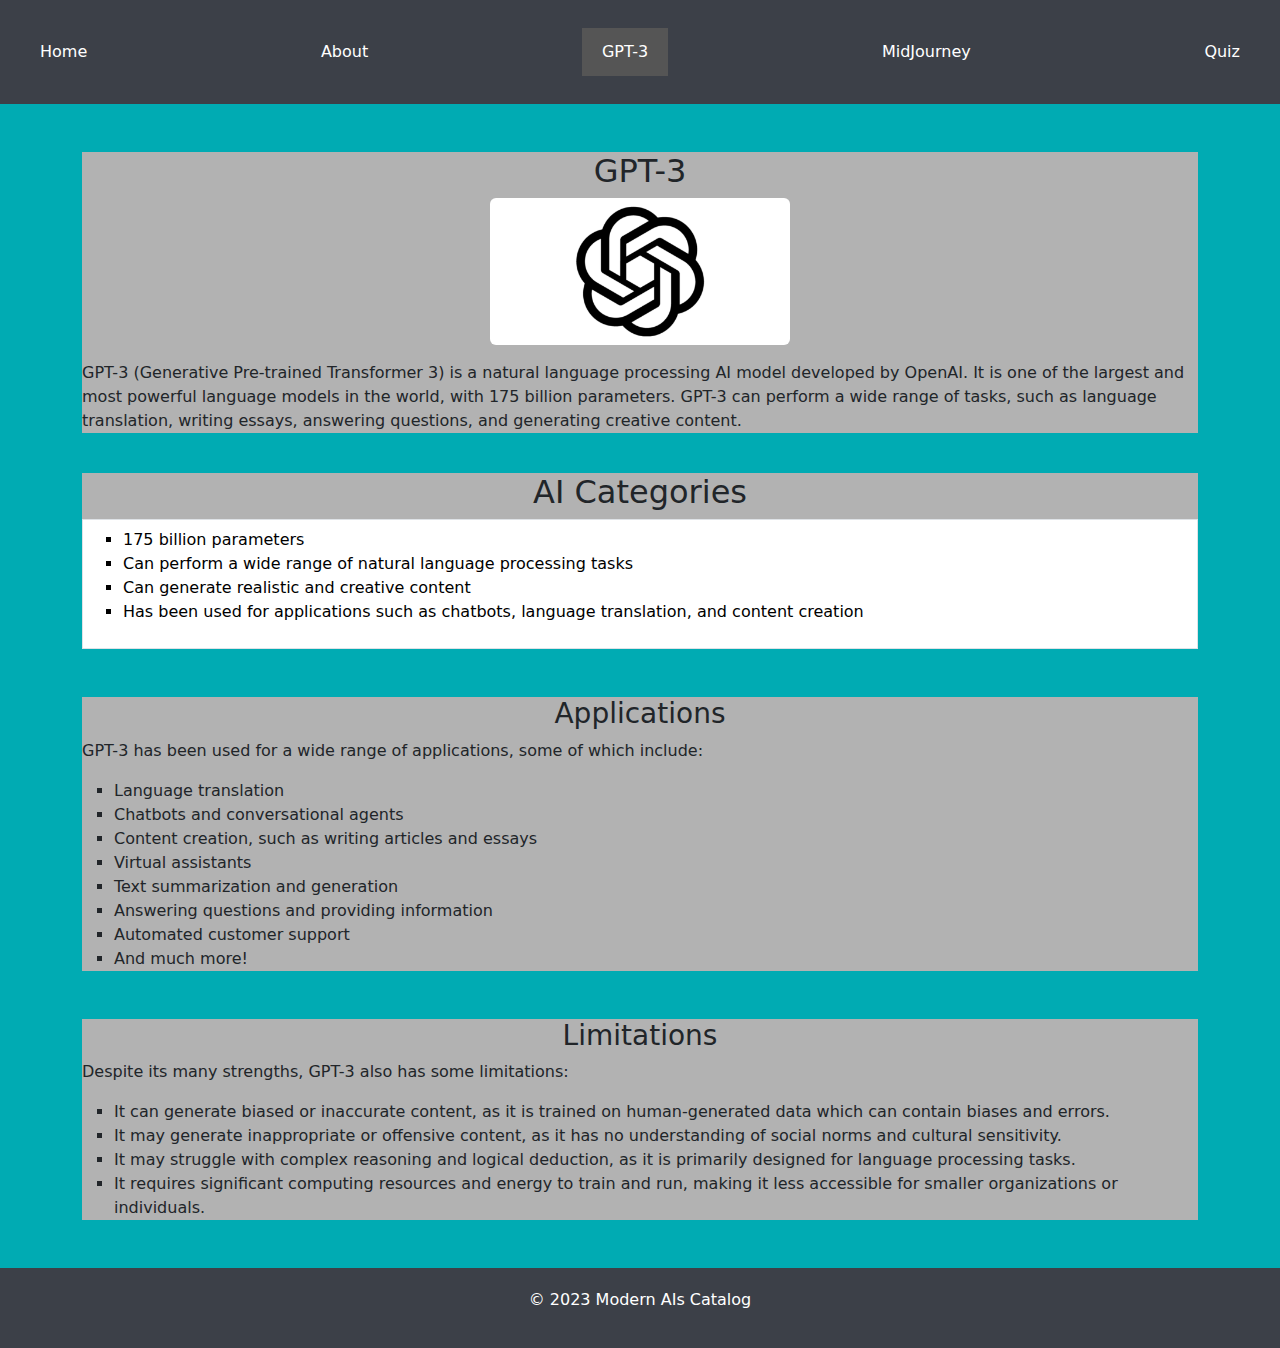
<file: gpt.html>
<!DOCTYPE html>
<html>
	<head>
		<title>Modern AIs Catalog</title>
		<link rel="stylesheet" type="text/css" href="style.css">
		<link rel="icon" type="image/x-icon" href="favicon.jpeg">
		<link rel="stylesheet" href="https://cdn.jsdelivr.net/npm/bootstrap@5.1.0/dist/css/bootstrap.min.css">
	</head>
	<body style="background-color: #00abb3">
		<header><meta name="viewport" content="width=device-width, initial-scale=1">
			<div class="navbar">
				<a href="index.html"  >Home</a>
				<a href="about.html">About</a>
				<a href="gpt.html" class="active" >GPT-3</a>
				<a href="midjourney.html">MidJourney</a>
				<a href="quiz.html"  >Quiz</a>
			</div>
		</header>

		<main class="container my-5">
			<section>
				<div class="text-center">
					<h2>GPT-3</h2>
				</div>
				<div class="text-center">
					<img src="gpt-image1.png" alt="GPT logo" class="example-image img-fluid rounded">
				</div>
				<p class="mt-3">GPT-3 (Generative Pre-trained Transformer 3) is a natural language processing AI model developed by OpenAI. It is one of the largest and most powerful language models in the world, with 175 billion parameters. GPT-3 can perform a wide range of tasks, such as language translation, writing essays, answering questions, and generating creative content.</p>
			</section>

			<section>
                <div class="text-center"><h2>AI Categories</h2></div>
                <table class="table">
                <tbody>
                    <tr>
                        <td>
                            <ul>
                                <li>175 billion parameters</li>
								<li>Can perform a wide range of natural language processing tasks</li>
								<li>Can generate realistic and creative content</li>
								<li>Has been used for applications such as chatbots, language translation, and content creation</li>
                            </ul>
                        </td>
                    </tr>
                </tbody>
            </table>
            </section>

			<section class="mt-5">
				<div class="text-center">
					<h3>Applications</h3>
				</div>
				<p>GPT-3 has been used for a wide range of applications, some of which include:</p>
				<ul>
					<li>Language translation</li>
					<li>Chatbots and conversational agents</li>
					<li>Content creation, such as writing articles and essays</li>
					<li>Virtual assistants</li>
					<li>Text summarization and generation</li>
					<li>Answering questions and providing information</li>
					<li>Automated customer support</li>
					<li>And much more!</li>
				</ul>
			</section>
			<section class="mt-5">
				<div class="text-center">
					<h3>Limitations</h3>
				</div>
				<p>Despite its many strengths, GPT-3 also has some limitations:</p>
				<ul>
					<li>It can generate biased or inaccurate content, as it is trained on human-generated data which can contain biases and errors.</li>
					<li>It may generate inappropriate or offensive content, as it has no understanding of social norms and cultural sensitivity.</li>
					<li>It may struggle with complex reasoning and logical deduction, as it is primarily designed for language processing tasks.</li>
					<li>It requires significant computing resources and energy to train and run, making it less accessible for smaller organizations or individuals.</li>
				</ul>
			</section>
		</main>
		<footer class="container-fluid">
			<p>&copy; 2023 Modern AIs Catalog</p>
		</footer>
	</body>
</html>
</file>
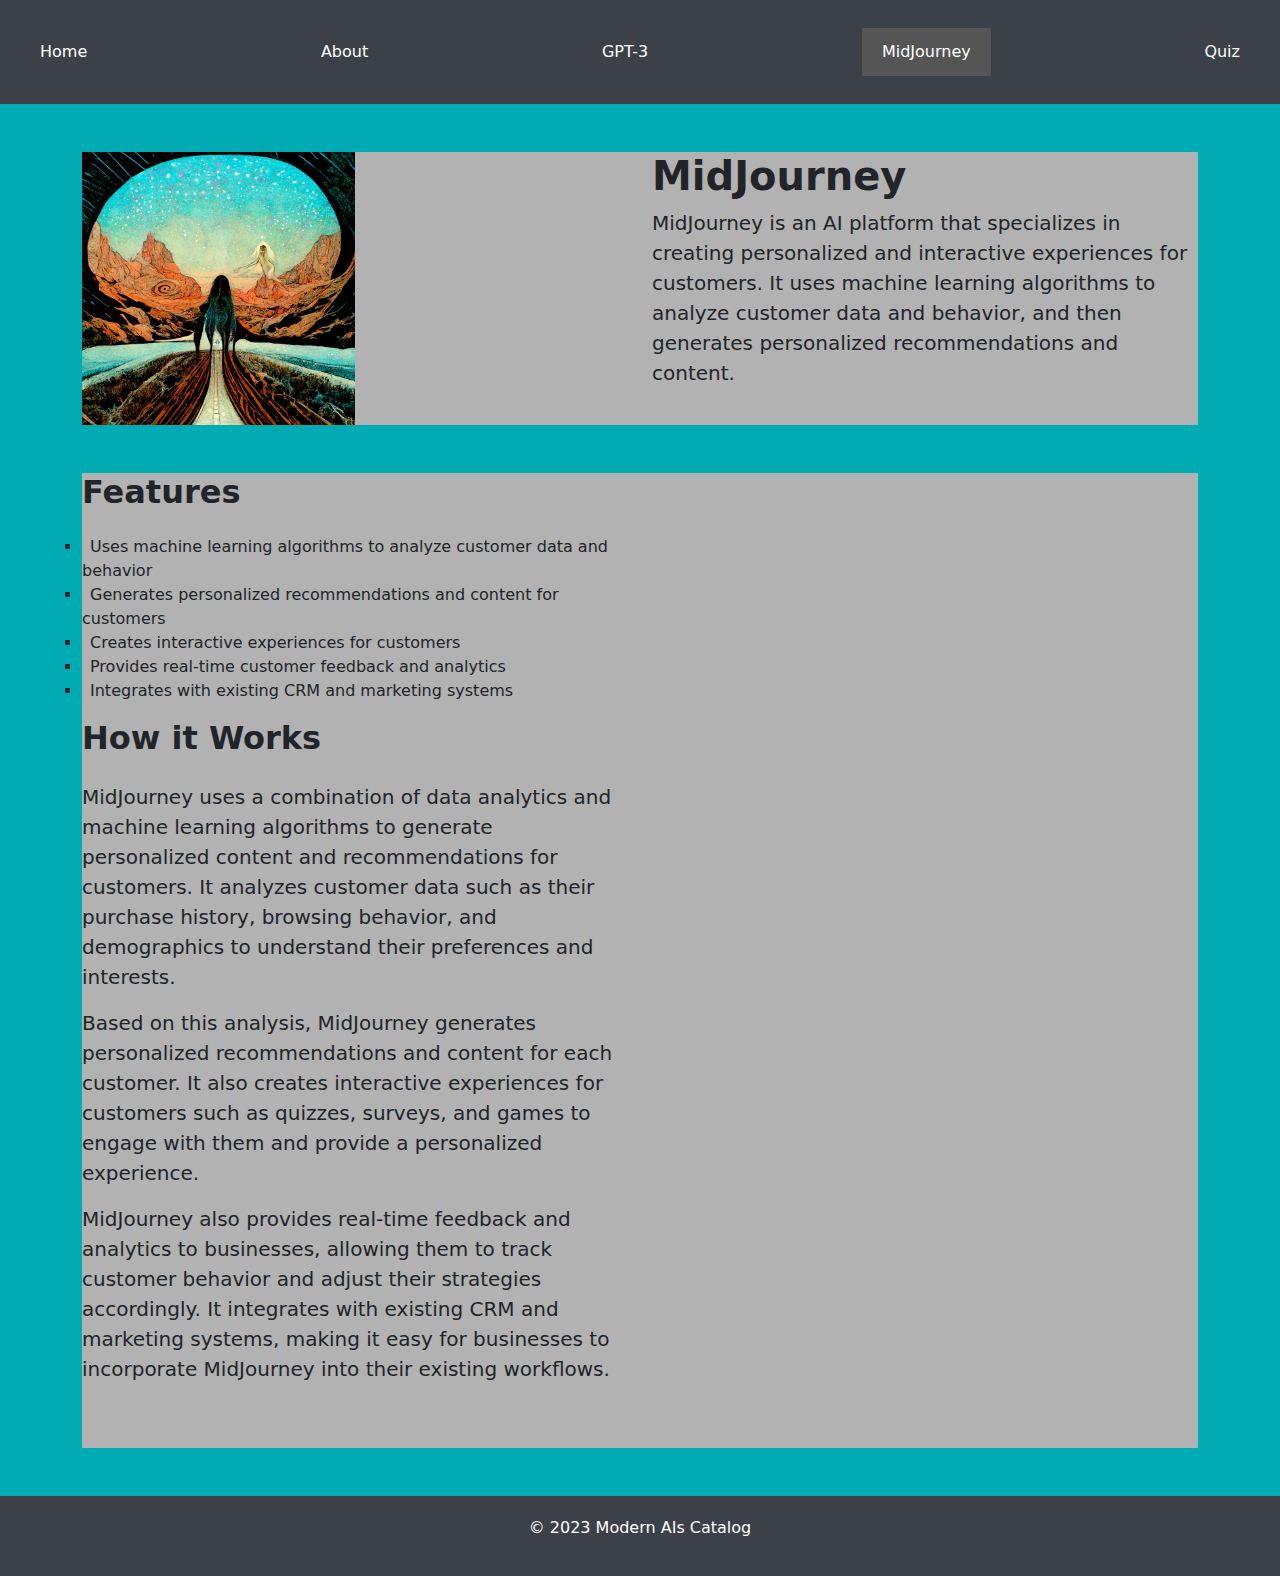
<file: midjourney.html>
<!DOCTYPE html>
<html>

<head>
    <title>Modern AIs Catalog</title>
    <link rel="stylesheet" href="style.css">
    <link rel="icon" href="favicon.jpeg">
    <link rel="stylesheet" href="https://cdn.jsdelivr.net/npm/bootstrap@5.1.0/dist/css/bootstrap.min.css">
</head>

<body style="background-color: #00abb3">
    <header> <meta name="viewport" content="width=device-width, initial-scale=1">
        <div class="navbar">
            <a href="index.html"  >Home</a>
            <a href="about.html">About</a>
            <a href="gpt.html">GPT-3</a>
            <a href="midjourney.html" class="active"  >MidJourney</a>
            <a href="quiz.html">Quiz</a>
        </div>
    </header>

    <main class="container mt-5">
        <section>
        <div class="row mb-5">
            <div class="col-md-6 mb-4 mb-md-0">
                <img src="midjourney-image1.jpeg" alt="Midjourney art" class="w-50">
            </div>
            <div class="col-md-6">
                <h1 class="fw-bold">MidJourney</h1>
                <p class="lead">MidJourney is an AI platform that specializes in creating personalized and interactive experiences for customers. It uses machine learning algorithms to analyze customer data and behavior, and then generates personalized recommendations and content.</p>
            </div>
        </div>
        </section>
                <section>
				<div class="row mb-5">
					<div class="col-md-6 mb-4 mb-md-0">
						<h2 class="fw-bold mb-4">Features</h2>
						<ul class="list-unstyled">
							<li><i class="bi bi-check-circle-fill me-2"></i>Uses machine learning algorithms to analyze customer data and behavior</li>
							<li><i class="bi bi-check-circle-fill me-2"></i>Generates personalized recommendations and content for customers</li>
							<li><i class="bi bi-check-circle-fill me-2"></i>Creates interactive experiences for customers</li>
							<li><i class="bi bi-check-circle-fill me-2"></i>Provides real-time customer feedback and analytics</li>
							<li><i class="bi bi-check-circle-fill me-2"></i>Integrates with existing CRM and marketing systems</li>
						</ul>
					</div>
					<div class="row mb-5">
						<div class="col-md-6 mb-4 mb-md-0">
							<h2 class="fw-bold mb-4">How it Works</h2>
						<p class="lead">MidJourney uses a combination of data analytics and machine learning algorithms to generate personalized content and recommendations for customers. It analyzes customer data such as their purchase history, browsing behavior, and demographics to understand their preferences and interests.</p>
						<p class="lead">Based on this analysis, MidJourney generates personalized recommendations and content for each customer. It also creates interactive experiences for customers such as quizzes, surveys, and games to engage with them and provide a personalized experience.</p>
						<p class="lead">MidJourney also provides real-time feedback and analytics to businesses, allowing them to track customer behavior and adjust their strategies accordingly. It integrates with existing CRM and marketing systems, making it easy for businesses to incorporate MidJourney into their existing workflows.</p>
					</div>
				</div>
            </section>

	</main>
	<footer class="container-fluid">
		<p>&copy; 2023 Modern AIs Catalog</p>
	</footer>
</body>
</html>
</file>
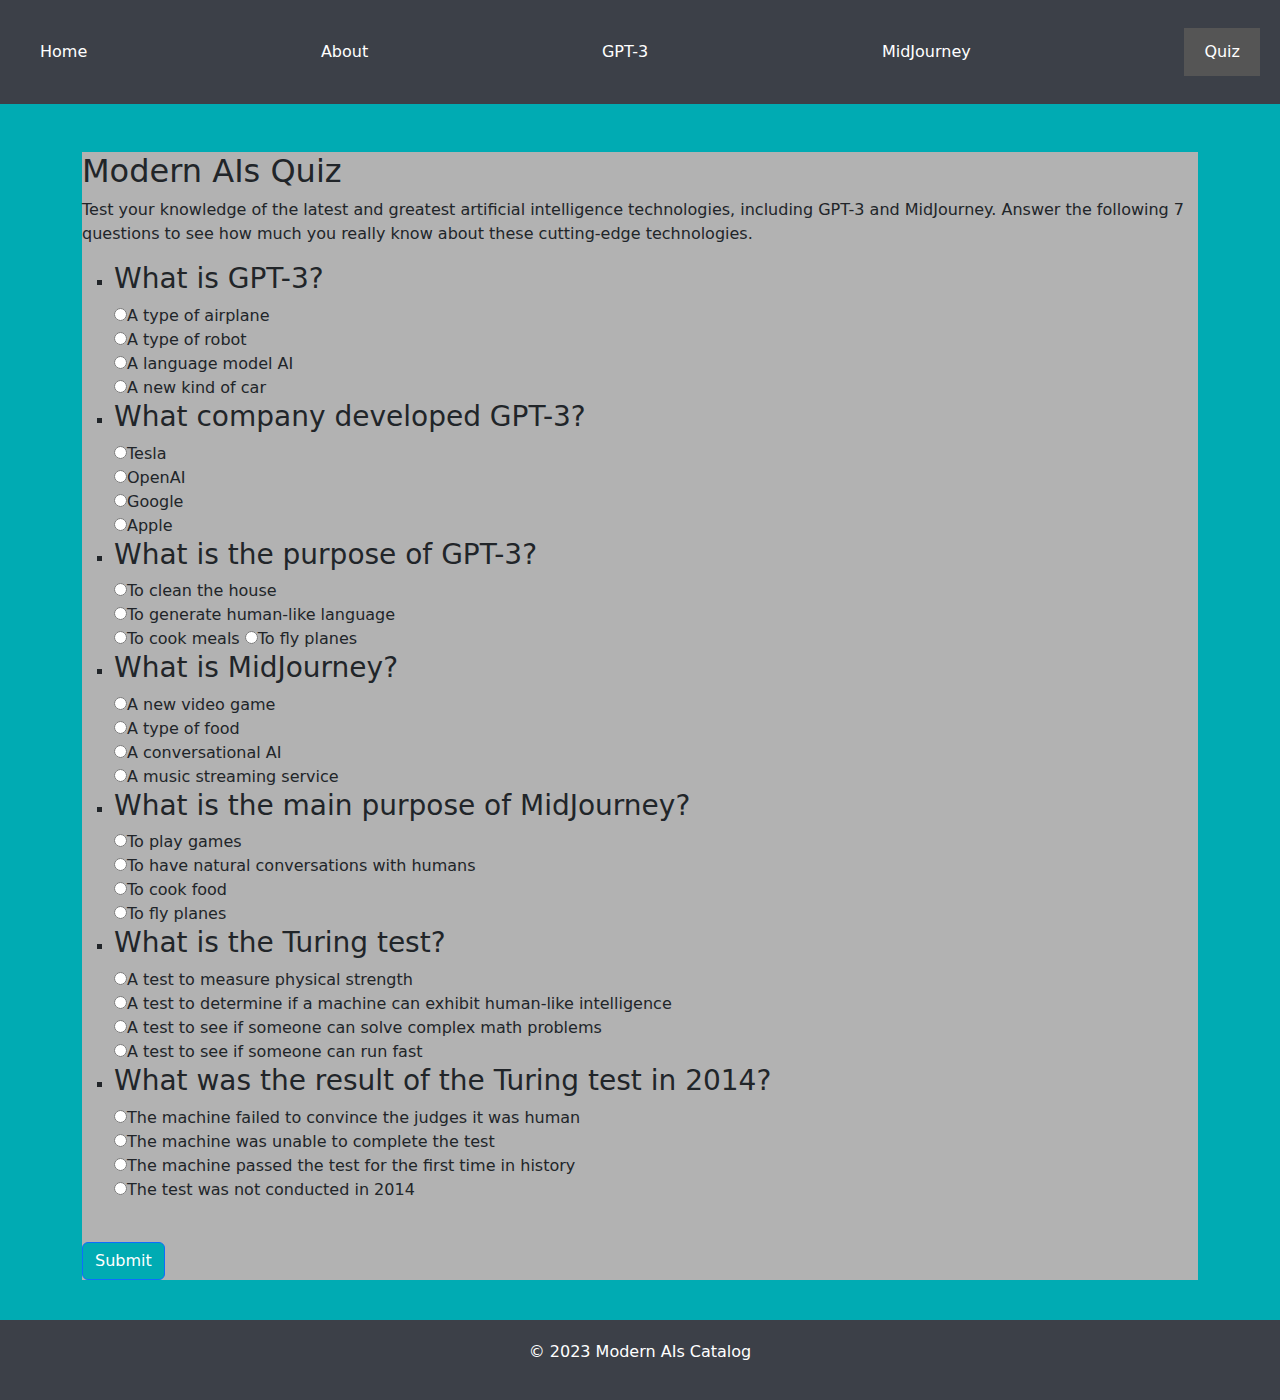
<file: quiz.html>
<!DOCTYPE html>
<html>
<head>
	<title>Modern AIs Catalog</title>
        <link rel="stylesheet" type="text/css" href="style.css">
        <link rel="icon" type="image/x-icon" href="favicon.jpeg">
        <link rel="stylesheet" href="https://cdn.jsdelivr.net/npm/bootstrap@5.1.0/dist/css/bootstrap.min.css">
	<script src="main.js"></script>
</head>
<body style="background-color: #00abb3">
    <header>
		<meta name="viewport" content="width=device-width, initial-scale=1">
		<div class="navbar">
			<a href="index.html"  >Home</a>
			<a href="about.html">About</a>
			<a href="gpt.html">GPT-3</a>
			<a href="midjourney.html">MidJourney</a>
			<a href="quiz.html" class="active" >Quiz</a>
		</div>
	</header>
	<main class="container mt-5">
		<section>
			<h2>Modern AIs Quiz</h2>
			<p>Test your knowledge of the latest and greatest artificial intelligence technologies, including GPT-3 and MidJourney. Answer the following 7 questions to see how much you really know about these cutting-edge technologies.</p>
			<form onsubmit="event.preventDefault(); calculateScore();">
				<ol>
					<li>
						<h3>What is GPT-3?</h3>
						<label><input type="radio" name="question1" value="incorrect">A type of airplane</label><br>
						<label><input type="radio" name="question1" value="incorrect">A type of robot</label><br>
						<label><input type="radio" name="question1" value="correct">A language model AI</label><br>
						<label><input type="radio" name="question1" value="incorrect">A new kind of car</label>
					</li>
					<li>
						<h3>What company developed GPT-3?</h3>
						<label><input type="radio" name="question2" value="incorrect">Tesla</label><br>
						<label><input type="radio" name="question2" value="correct">OpenAI</label><br>
						<label><input type="radio" name="question2" value="incorrect">Google</label><br>
						<label><input type="radio" name="question2" value="incorrect">Apple</label>
					</li>
					<li>
						<h3>What is the purpose of GPT-3?</h3>
                        <label><input type="radio" name="question3" value="incorrect">To clean the house</label><br>
						<label><input type="radio" name="question3" value="correct">To generate human-like language</label><br>
						<label><input type="radio" name="question3" value="incorrect">To cook meals</label>
						<label><input type="radio" name="question3" value="incorrect">To fly planes</label><br>
					</li>
					<li>
						<h3>What is MidJourney?</h3>
						<label><input type="radio" name="question4" value="incorrect">A new video game</label><br>
						<label><input type="radio" name="question4" value="incorrect">A type of food</label><br>
						<label><input type="radio" name="question4" value="correct">A conversational AI</label><br>
						<label><input type="radio" name="question4" value="incorrect">A music streaming service</label>
					</li>
					<li>
						<h3>What is the main purpose of MidJourney?</h3>
						<label><input type="radio" name="question5" value="incorrect">To play games</label><br>
						<label><input type="radio" name="question5" value="correct">To have natural conversations with humans</label><br>
						<label><input type="radio" name="question5" value="incorrect">To cook food</label><br>
						<label><input type="radio" name="question5" value="incorrect">To fly planes</label>
					</li>
					<li>
						<h3>What is the Turing test?</h3>
						<label><input type="radio" name="question6" value="incorrect">A test to measure physical strength</label><br>
						<label><input type="radio" name="question6" value="correct">A test to determine if a machine can exhibit human-like intelligence</label><br>
						<label><input type="radio" name="question6" value="incorrect">A test to see if someone can solve complex math problems</label><br>
						<label><input type="radio" name="question6" value="incorrect">A test to see if someone can run fast</label>
					</li>
					<li>
						<h3>What was the result of the Turing test in 2014?</h3>
						<label><input type="radio" name="question7" value="incorrect">The machine failed to convince the judges it was human</label><br>
						<label><input type="radio" name="question7" value="incorrect">The machine was unable to complete the test</label><br>
						<label><input type="radio" name="question7" value="correct">The machine passed the test for the first time in history</label><br>
						<label><input type="radio" name="question7" value="incorrect">The test was not conducted in 2014</label>
					</li>
				</ol>
				<br>
					<div class="form-group">
						<button type="button" style="background-color: #00abb3" class="btn btn-primary" onclick="calculateScore()">Submit</button>
					</div>
				</form>
		
				<div id="results" style="display: none">
					<h2>Quiz Results</h2>
					<p id="score"></p>
				</div>
			</section>
		</main>
		
		<footer>
			<p>&copy; 2023 Modern AIs Catalog</p>
		</footer>
		
		<script src="https://code.jquery.com/jquery-3.6.0.min.js"></script>
		<script src="https://cdn.jsdelivr.net/npm/bootstrap@5.1.0/dist/js/bootstrap.bundle.min.js"></script>
		</body>
		</html>
</file>
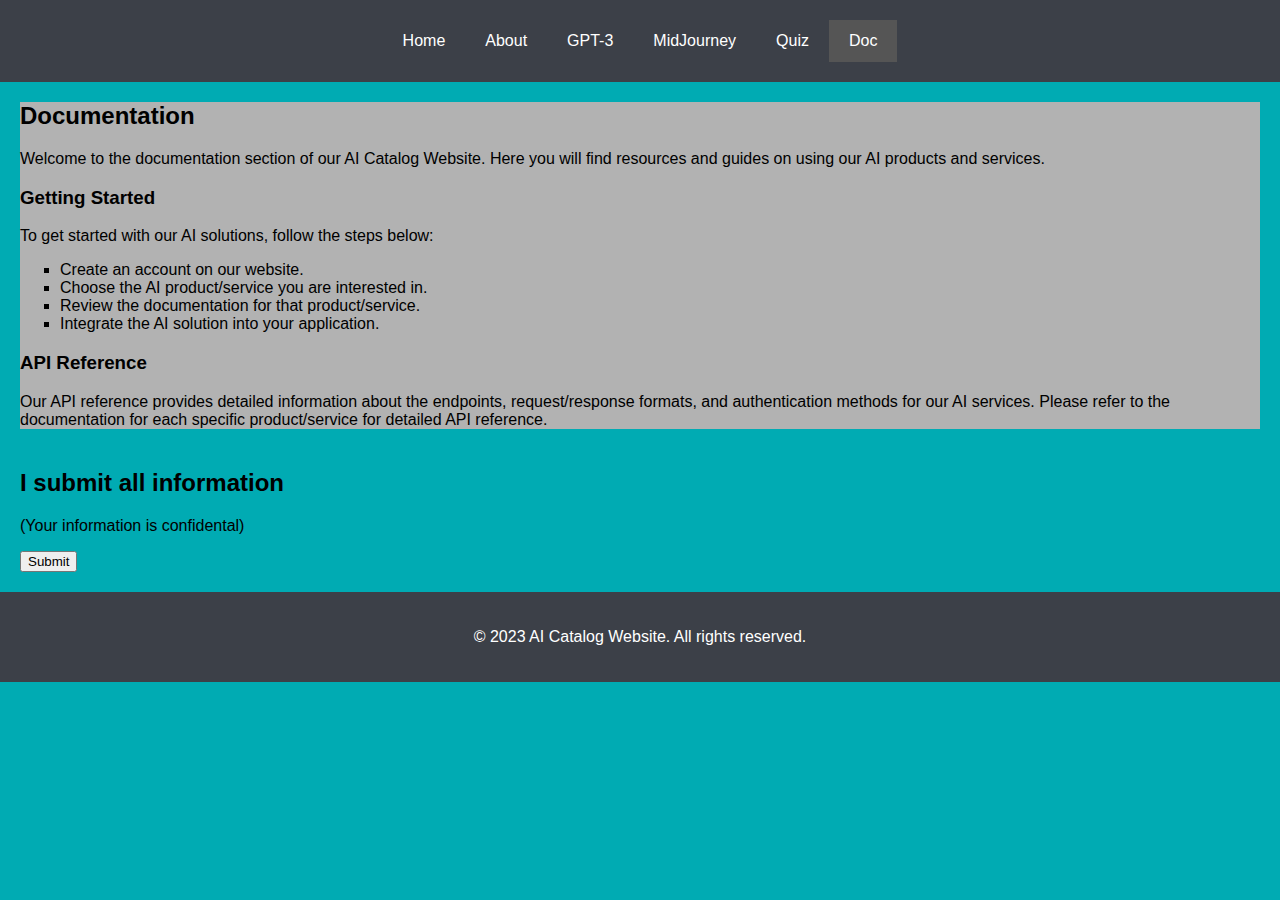
<file: registration_form.html>
<!DOCTYPE html>
<html>
<head>
  <title>Documentatiom</title>
  <link rel="stylesheet" type="text/css" href="style.css">
  <script src="jquery-3.7.0.min.js"></script>
  <script src="script.js"></script>
  <script src="confetti.js"></script>
  <meta charset="UTF-8">
  <title>AI Catalog Website</title>
</head>

<body style="background-color: #00abb3">
  <header> <meta name="viewport" content="width=device-width, initial-scale=1">
      <div class="navbar">
          <a href="index.html">Home</a>
          <a href="about.html">About</a>
          <a href="gpt.html">GPT-3</a>
          <a href="midjourney.html">MidJourney</a>
          <a href="quiz.html">Quiz</a>
          <a href="registration_form.html" class="active">Doc</a>
      </div>
  </header> 

    <main>
        <section>
            <h2>Documentation</h2>
            <p>Welcome to the documentation section of our AI Catalog Website. Here you will find resources and guides on using our AI products and services.</p>
            <h3>Getting Started</h3>
            <p>To get started with our AI solutions, follow the steps below:</p>
            <ol>
                <li>Create an account on our website.</li>
                <li>Choose the AI product/service you are interested in.</li>
                <li>Review the documentation for that product/service.</li>
                <li>Integrate the AI solution into your application.</li>
            </ol>
            <h3>API Reference</h3>
            <p>Our API reference provides detailed information about the endpoints, request/response formats, and authentication methods for our AI services. Please refer to the documentation for each specific product/service for detailed API reference.</p>
     </section>
            <h2>I submit all information</h2>
    <p>(Your information is confidental)</p>
    <div class="button-container">
      <input type="submit" id="submitButton" value="Submit" onclick="playButtonClickSound()">
    </div>
   
    </main>
    <footer>
        <p>&copy; 2023 AI Catalog Website. All rights reserved.</p>
    </footer>
  </form>
</body>
</html>
</file>
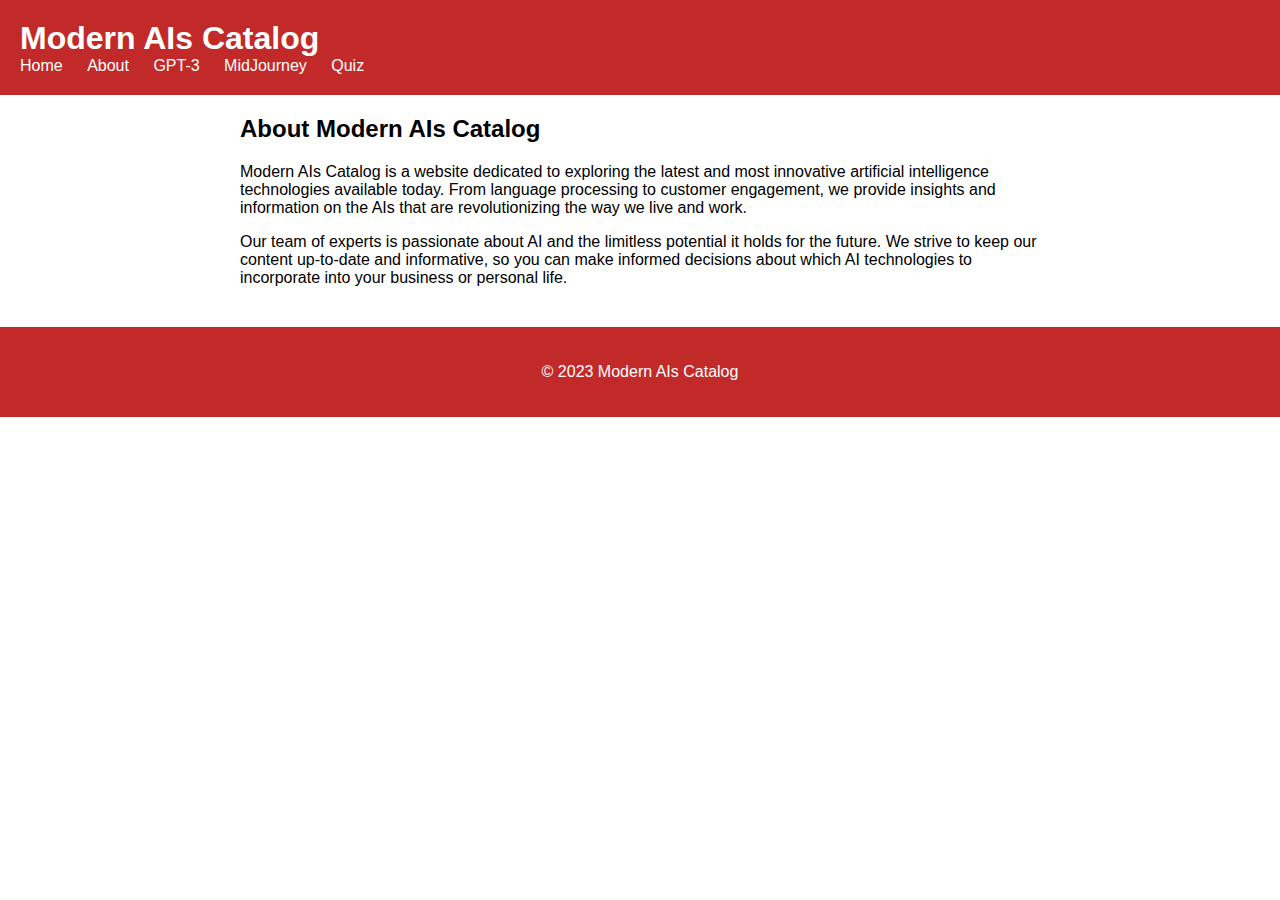
<file: Tayir_Amankeldi_CS2202/about.html>
<!DOCTYPE html>
<html>
<head>
	<title>About Modern AIs Catalog</title>
	<link rel="stylesheet" type="text/css" href="style.css">
</head>
<body>
	<header>
		<h1>Modern AIs Catalog</h1>
		<nav>
			<ul>
				<li><a href="index.html">Home</a></li>
				<li><a href="about.html">About</a></li>
				<li><a href="gpt.html">GPT-3</a></li>
				<li><a href="midjourney.html">MidJourney</a></li>
				<li><a href="quiz.html">Quiz</a></li>
			</ul>
		</nav>
	</header>

	<main>
		<section>
			<h2>About Modern AIs Catalog</h2>
			<p>Modern AIs Catalog is a website dedicated to exploring the latest and most innovative artificial intelligence technologies available today. From language processing to customer engagement, we provide insights and information on the AIs that are revolutionizing the way we live and work.</p>
			<p>Our team of experts is passionate about AI and the limitless potential it holds for the future. We strive to keep our content up-to-date and informative, so you can make informed decisions about which AI technologies to incorporate into your business or personal life.</p>
		</section>
	</main>

	<footer>
		<p>&copy; 2023 Modern AIs Catalog</p>
	</footer>
</body>
</html>
</file>
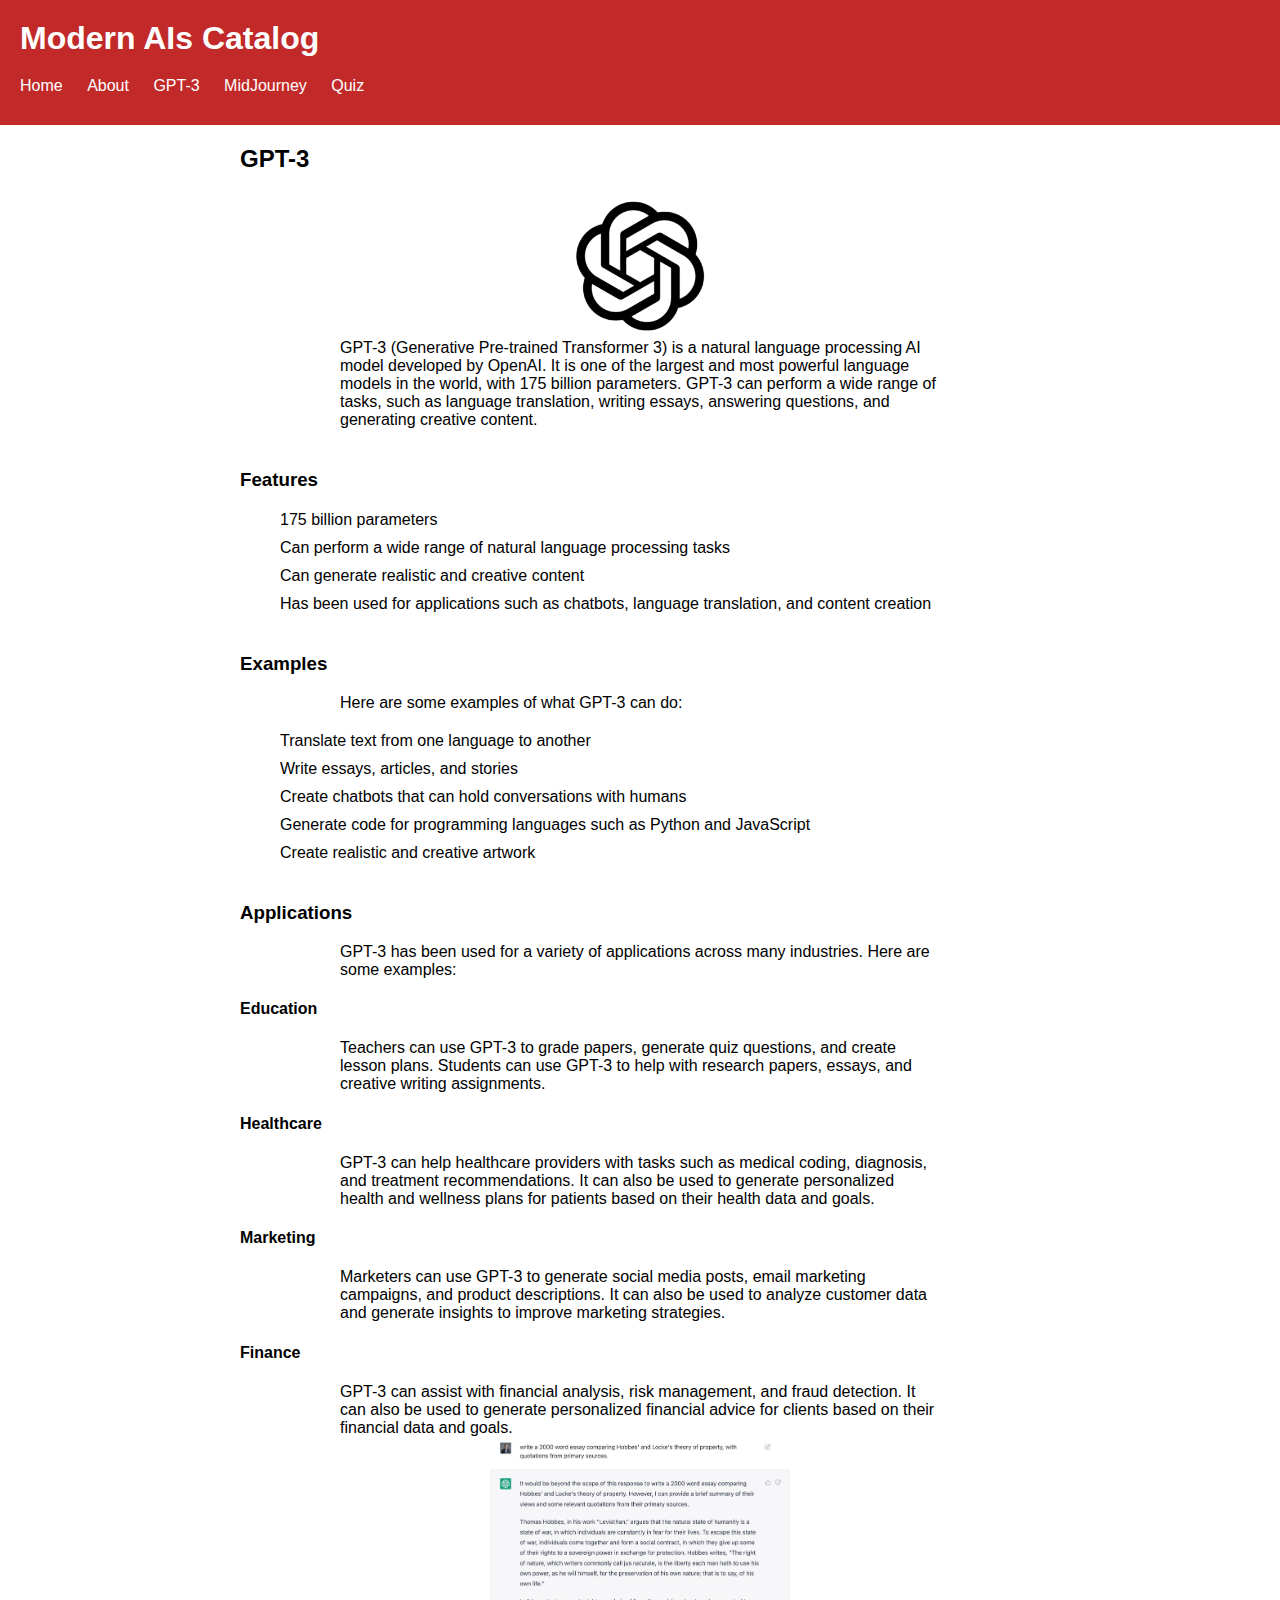
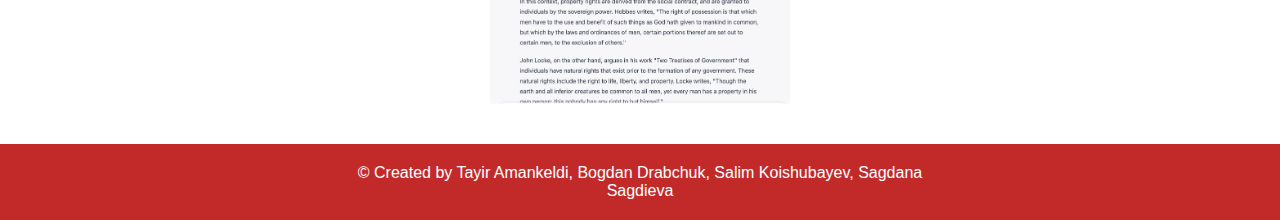
<file: Tayir_Amankeldi_CS2202/gpt.html>
<!DOCTYPE html>
<html>
<head>
	<title>GPT-3 | Modern AIs Catalog</title>
	<link rel="stylesheet" type="text/css" href="style.css">
</head>
<body class="gpt">
	<header>
		<h1>Modern AIs Catalog</h1>
		<nav>
			<ul>
				<li><a href="index.html">Home</a></li>
				<li><a href="about.html">About</a></li>
				<li><a href="gpt.html">GPT-3</a></li>
				<li><a href="midjourney.html">MidJourney</a></li>
				<li><a href="quiz.html">Quiz</a></li>
			</ul>
		</nav>
	</header>

	<main>
		<section>
			<h2>GPT-3</h2>
			<img src="gpt-image1.png" alt="GPT logo" class="example-image">
			<p>GPT-3 (Generative Pre-trained Transformer 3) is a natural language processing AI model developed by OpenAI. It is one of the largest and most powerful language models in the world, with 175 billion parameters. GPT-3 can perform a wide range of tasks, such as language translation, writing essays, answering questions, and generating creative content.</p>
		</section>

		<section>
			<h3>Features</h3>
			<ul>
				<li>175 billion parameters</li>
				<li>Can perform a wide range of natural language processing tasks</li>
				<li>Can generate realistic and creative content</li>
				<li>Has been used for applications such as chatbots, language translation, and content creation</li>
			</ul>
		</section>

		<section>
			<h3>Examples</h3>
			<p>Here are some examples of what GPT-3 can do:</p>
			<ul>
				<li>Translate text from one language to another</li>
				<li>Write essays, articles, and stories</li>
				<li>Create chatbots that can hold conversations with humans</li>
				<li>Generate code for programming languages such as Python and JavaScript</li>
				<li>Create realistic and creative artwork</li>
			</ul>
		</section>

		<section>
			<h3>Applications</h3>
			<p>GPT-3 has been used for a variety of applications across many industries. Here are some examples:</p>
			<h4>Education</h4>
			<p>Teachers can use GPT-3 to grade papers, generate quiz questions, and create lesson plans. Students can use GPT-3 to help with research papers, essays, and creative writing assignments.</p>
			<h4>Healthcare</h4>
			<p>GPT-3 can help healthcare providers with tasks such as medical coding, diagnosis, and treatment recommendations. It can also be used to generate personalized health and wellness plans for patients based on their health data and goals.</p>
			<h4>Marketing</h4>
			<p>Marketers can use GPT-3 to generate social media posts, email marketing campaigns, and product descriptions. It
			can also be used to analyze customer data and generate insights to improve marketing strategies.</p>
			<h4>Finance</h4>
			<p>GPT-3 can assist with financial analysis, risk management, and fraud detection. It can also be used to generate personalized financial advice for clients based on their financial data and goals.</p>
			<img src="gpt-image2.jpeg" alt="GPT usage example" class="example-image">
		</section>
	</main>
		<footer>
			<p>&copy; Created by Tayir Amankeldi, Bogdan Drabchuk, Salim Koishubayev, Sagdana Sagdieva</p>
		</footer>
</body>
</html>
</file>
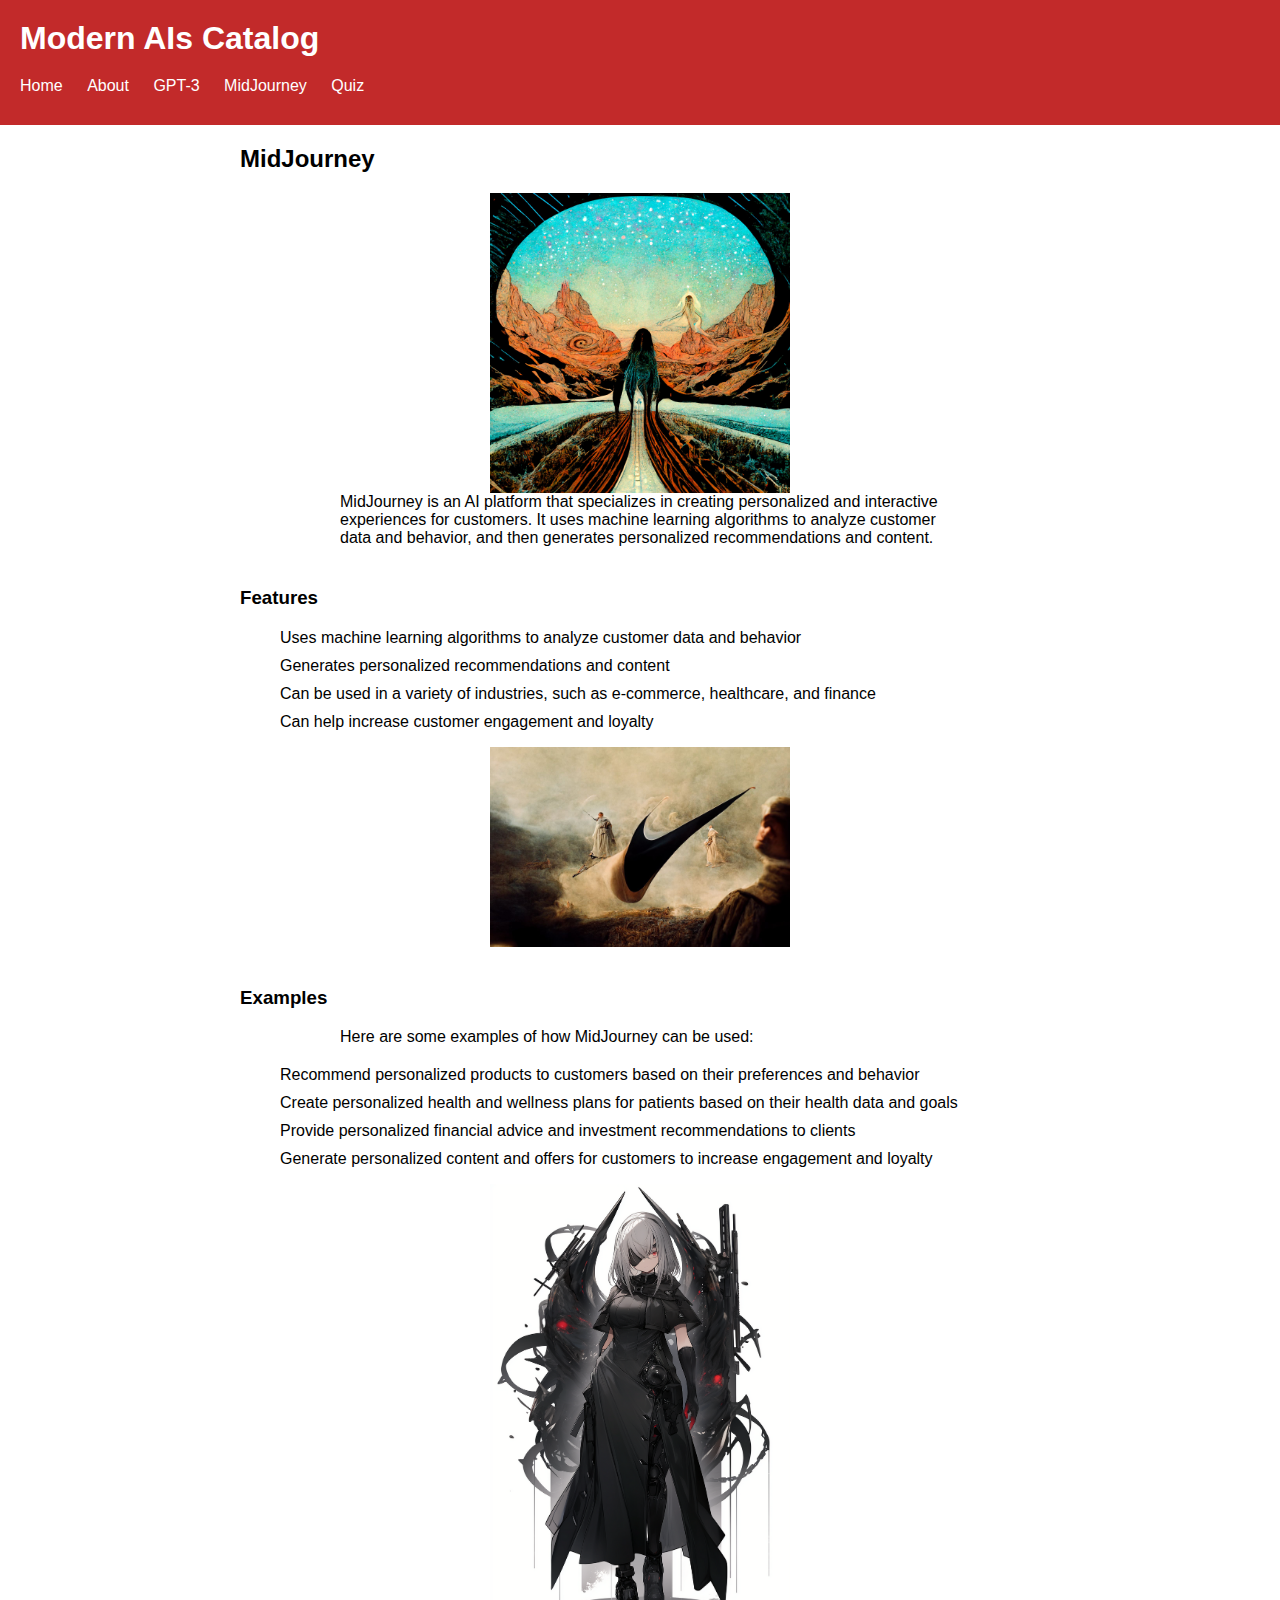
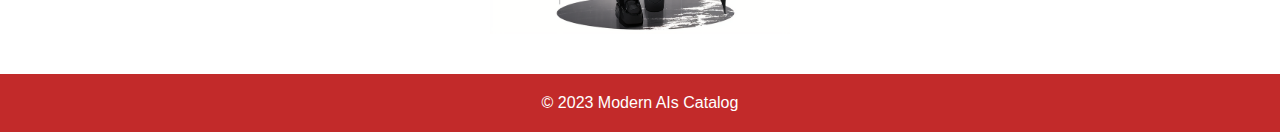
<file: Tayir_Amankeldi_CS2202/midjourney.html>
<!DOCTYPE html>
<html>
<head>
	<title>MidJourney | Modern AIs Catalog</title>
	<link rel="stylesheet" type="text/css" href="style.css">
</head>
<body class="midjourney">
	<header>
		<h1>Modern AIs Catalog</h1>
		<nav>
			<ul>
				<li><a href="index.html">Home</a></li>
				<li><a href="about.html">About</a></li>
				<li><a href="gpt.html">GPT-3</a></li>
				<li><a href="midjourney.html">MidJourney</a></li>
				<li><a href="quiz.html">Quiz</a></li>
			</ul>
		</nav>
	</header>

	<main>
		<section>
			<h2>MidJourney</h2>
			<img src="midjourney-image1.jpeg" alt="MidJourney Generated Image" class="example-image">
			<p>MidJourney is an AI platform that specializes in creating personalized and interactive experiences for customers. It uses machine learning algorithms to analyze customer data and behavior, and then generates personalized recommendations and content.
			</p>
		</section>
		<section>
			<h3>Features</h3>
			<ul>
				<li>Uses machine learning algorithms to analyze customer data and behavior</li>
				<li>Generates personalized recommendations and content</li>
				<li>Can be used in a variety of industries, such as e-commerce, healthcare, and finance</li>
				<li>Can help increase customer engagement and loyalty</li>
			</ul>
			<img src="midjourney-image2.jpg" alt="MidJourney Generated Image" class="example-image">
		</section>
	
		<section>
			<h3>Examples</h3>
			<p>Here are some examples of how MidJourney can be used:</p>
			<ul>
				<li>Recommend personalized products to customers based on their preferences and behavior</li>
				<li>Create personalized health and wellness plans for patients based on their health data and goals</li>
				<li>Provide personalized financial advice and investment recommendations to clients</li>
				<li>Generate personalized content and offers for customers to increase engagement and loyalty</li>
			</ul>
			<img src="midjourney-image3.png" alt="MidJourney Generated Image" class="example-image">
		</section>
	</main>
	
	<footer>
		<p>&copy; 2023 Modern AIs Catalog</p>
	</footer>
</body>
</html>
</file>
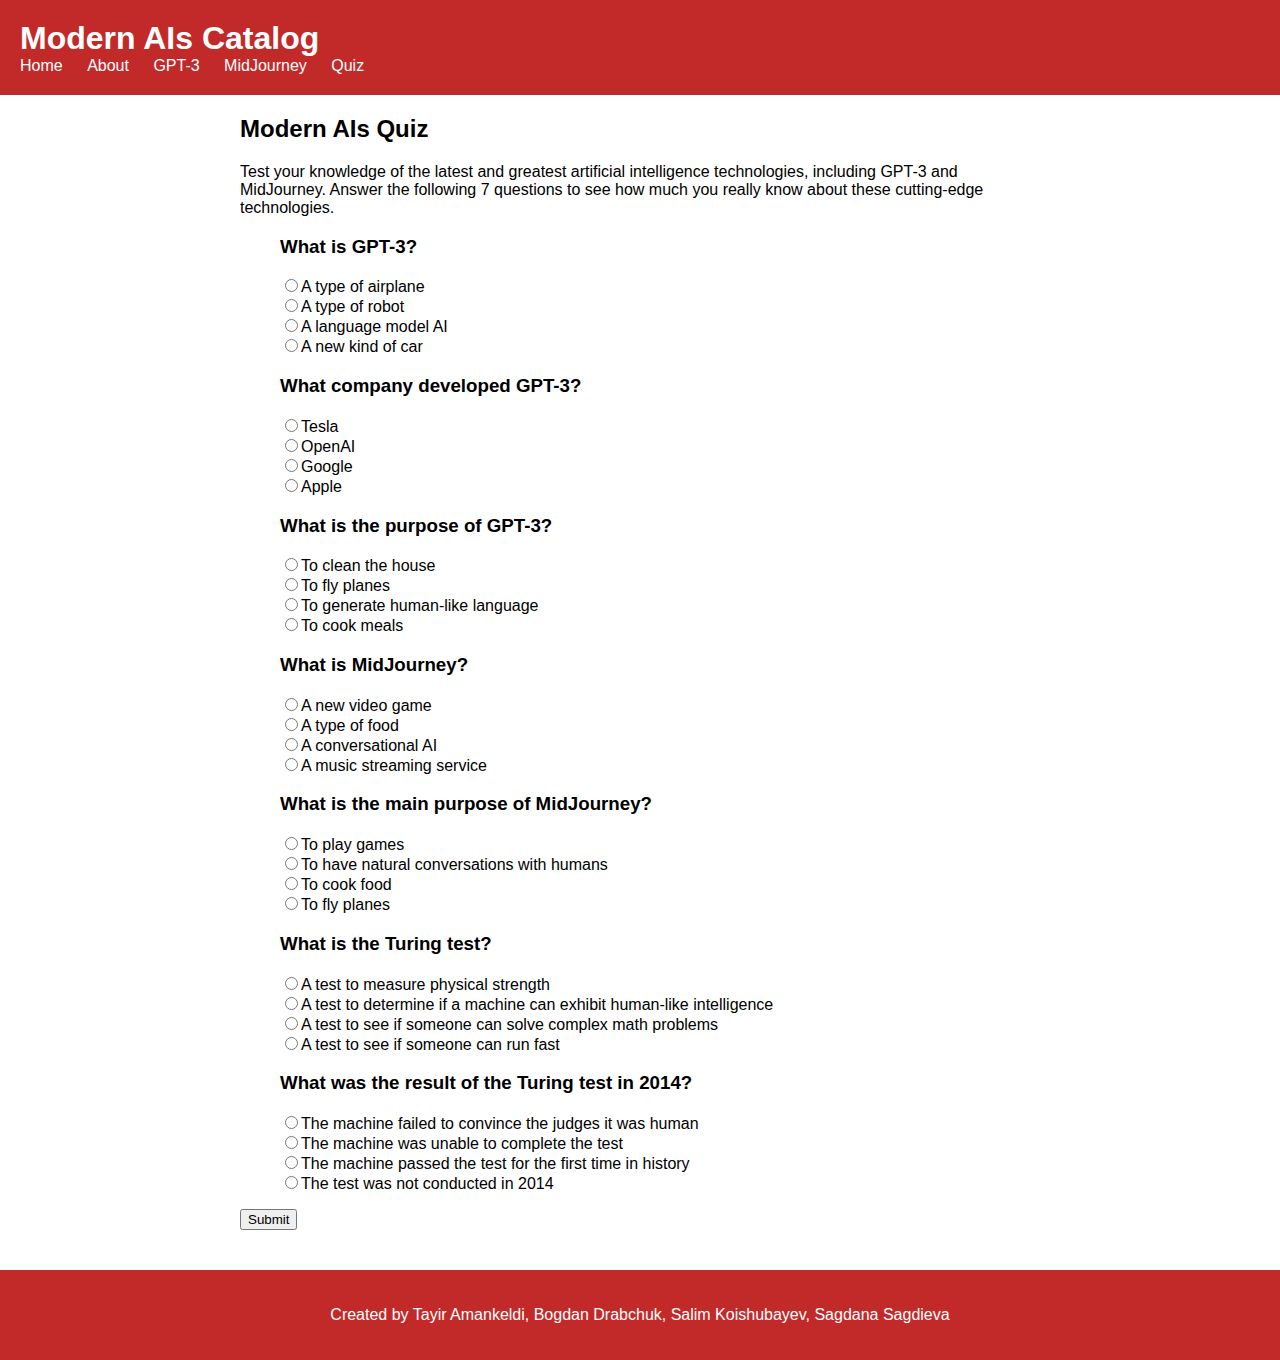
<file: Tayir_Amankeldi_CS2202/quiz.html>
<!DOCTYPE html>
<html>
<head>
	<title>Modern AIs Quiz</title>
	<link rel="stylesheet" type="text/css" href="style.css">
	<script>
		function calculateScore() {
			var totalQuestions = 7;
			var score = 0;
			var answers = [
				"correct", // question 1
				"correct", // question 2
				"correct", // question 3
				"correct", // question 4
				"correct", // question 5
				"correct", // question 6
				"correct"  // question 7
			];

			// iterate over each question and check if the selected answer is correct
			for (var i = 1; i <= totalQuestions; i++) {
				var selectedAnswer = document.querySelector('input[name="question' + i + '"]:checked');
				if (selectedAnswer !== null && selectedAnswer.value === answers[i-1]) {
					score++;
				}
			}

			// display the score on the page
			document.getElementById("score").textContent = "Your score is " + score + "/" + totalQuestions;
			document.getElementById("results").style.display = "block";
		}
	</script>
</head>
<body>
	<header>
		<h1>Modern AIs Catalog</h1>
		<nav>
			<ul>
				<li><a href="index.html">Home</a></li>
				<li><a href="about.html">About</a></li>
				<li><a href="gpt.html">GPT-3</a></li>
				<li><a href="midjourney.html">MidJourney</a></li>
				<li><a href="quiz.html">Quiz</a></li>
			</ul>
		</nav>
	</header>

	<main>
		<section>
			<h2>Modern AIs Quiz</h2>
			<p>Test your knowledge of the latest and greatest artificial intelligence technologies, including GPT-3 and MidJourney. Answer the following 7 questions to see how much you really know about these cutting-edge technologies.</p>
			<form>
				<ol>
					<li>
						<h3>What is GPT-3?</h3>
						<label><input type="radio" name="question1" value="incorrect">A type of airplane</label><br>
						<label><input type="radio" name="question1" value="incorrect">A type of robot</label><br>
						<label><input type="radio" name="question1" value="correct">A language model AI</label><br>
						<label><input type="radio" name="question1" value="incorrect">A new kind of car</label>
					</li>
					<li>
						<h3>What company developed GPT-3?</h3>
						<label><input type="radio" name="question2" value="incorrect">Tesla</label><br>
						<label><input type="radio" name="question2" value="correct">OpenAI</label><br>
						<label><input type="radio" name="question2" value="incorrect">Google</label><br>
						<label><input type="radio" name="question2" value="incorrect">Apple</label>
					</li>
					<li>
						<h3>What is the purpose of GPT-3?</h3>
                        <label><input type="radio" name="question3" value

="incorrect">To clean the house</label><br>
<label><input type="radio" name="question3" value="incorrect">To fly planes</label><br>
<label><input type="radio" name="question3" value="correct">To generate human-like language</label><br>
<label><input type="radio" name="question3" value="incorrect">To cook meals</label>
</li>
<li>
<h3>What is MidJourney?</h3>
<label><input type="radio" name="question4" value="incorrect">A new video game</label><br>
<label><input type="radio" name="question4" value="incorrect">A type of food</label><br>
<label><input type="radio" name="question4" value="correct">A conversational AI</label><br>
<label><input type="radio" name="question4" value="incorrect">A music streaming service</label>
</li>
<li>
<h3>What is the main purpose of MidJourney?</h3>
<label><input type="radio" name="question5" value="incorrect">To play games</label><br>
<label><input type="radio" name="question5" value="correct">To have natural conversations with humans</label><br>
<label><input type="radio" name="question5" value="incorrect">To cook food</label><br>
<label><input type="radio" name="question5" value="incorrect">To fly planes</label>
</li>
<li>
<h3>What is the Turing test?</h3>
<label><input type="radio" name="question6" value="incorrect">A test to measure physical strength</label><br>
<label><input type="radio" name="question6" value="correct">A test to determine if a machine can exhibit human-like intelligence</label><br>
<label><input type="radio" name="question6" value="incorrect">A test to see if someone can solve complex math problems</label><br>
<label><input type="radio" name="question6" value="incorrect">A test to see if someone can run fast</label>
</li>
<li>
<h3>What was the result of the Turing test in 2014?</h3>
<label><input type="radio" name="question7" value="incorrect">The machine failed to convince the judges it was human</label><br>
<label><input type="radio" name="question7" value="incorrect">The machine was unable to complete the test</label><br>
<label><input type="radio" name="question7" value="correct">The machine passed the test for the first time in history</label><br>
<label><input type="radio" name="question7" value="incorrect">The test was not conducted in 2014</label>
</li>
</ol>
<input type="button" value="Submit" onclick="calculateScore()">
</form>
</section>
<section id="results" style="display:none;">
    <h2>Your Results</h2>
    <p id="score"></p>
</section>
</main>

<footer>
<p>Created by Tayir Amankeldi, Bogdan Drabchuk, Salim Koishubayev, Sagdana Sagdieva</p>
</footer>
</body>
</html>
</file>
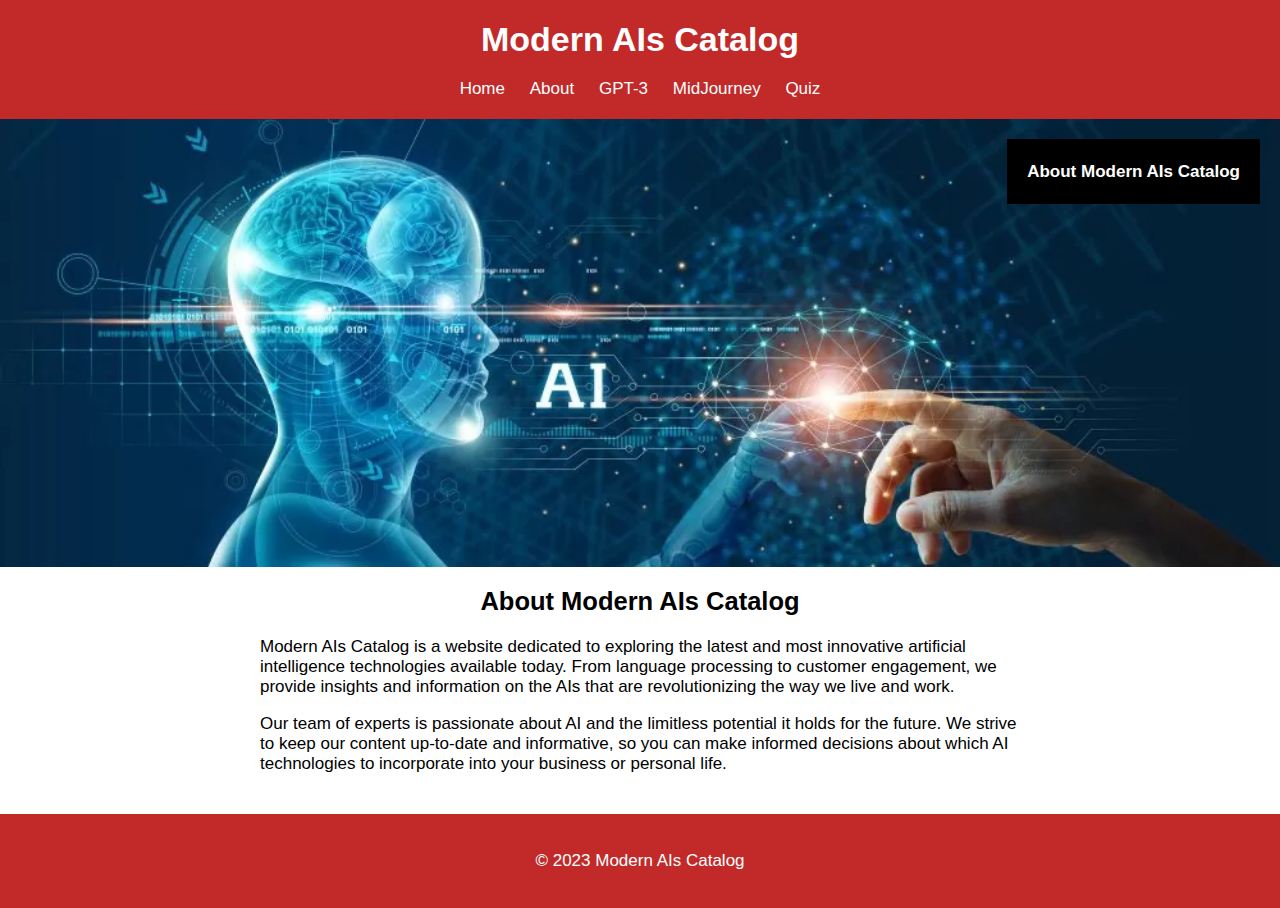
<file: ai-frontend-assignment/Tayir_Amankeldi_CS2202/about.html>
<!DOCTYPE html>
<html>
<head>
	<title>About Modern AIs Catalog</title>
	<link rel="stylesheet" type="text/css" href="style.css">
</head>
<body>







<header>
	<centertext><h1>Modern AIs Catalog</h1></centertext><br>
	<centertext>
		<nav>
			<ul>
				<li><a href="index.html">Home</a></li>
				<li><a href="about.html">About</a></li>
				<li><a href="gpt.html">GPT-3</a></li>
				<li><a href="midjourney.html">MidJourney</a></li>
				<li><a href="quiz.html">Quiz</a></li>
			</ul>
		</nav></centertext>
</header>




	<div class="container2">
		<img src="AI.png" alt="Nature" style="width:100%;">
		<div class="text-block">
			<h4>About Modern AIs Catalog</h4>
		</div>
	</div>



		<main>
			<section>
				<centertext><h2>About Modern AIs Catalog</h2></centertext>
				<p>Modern AIs Catalog is a website dedicated to exploring the latest and most innovative artificial intelligence technologies available today. From language processing to customer engagement, we provide insights and information on the AIs that are revolutionizing the way we live and work.</p>
				<p>Our team of experts is passionate about AI and the limitless potential it holds for the future. We strive to keep our content up-to-date and informative, so you can make informed decisions about which AI technologies to incorporate into your business or personal life.</p>
			</section>
		</main>


	<footer>
		<p>&copy; 2023 Modern AIs Catalog</p>
	</footer>
</body>
</html>
</file>
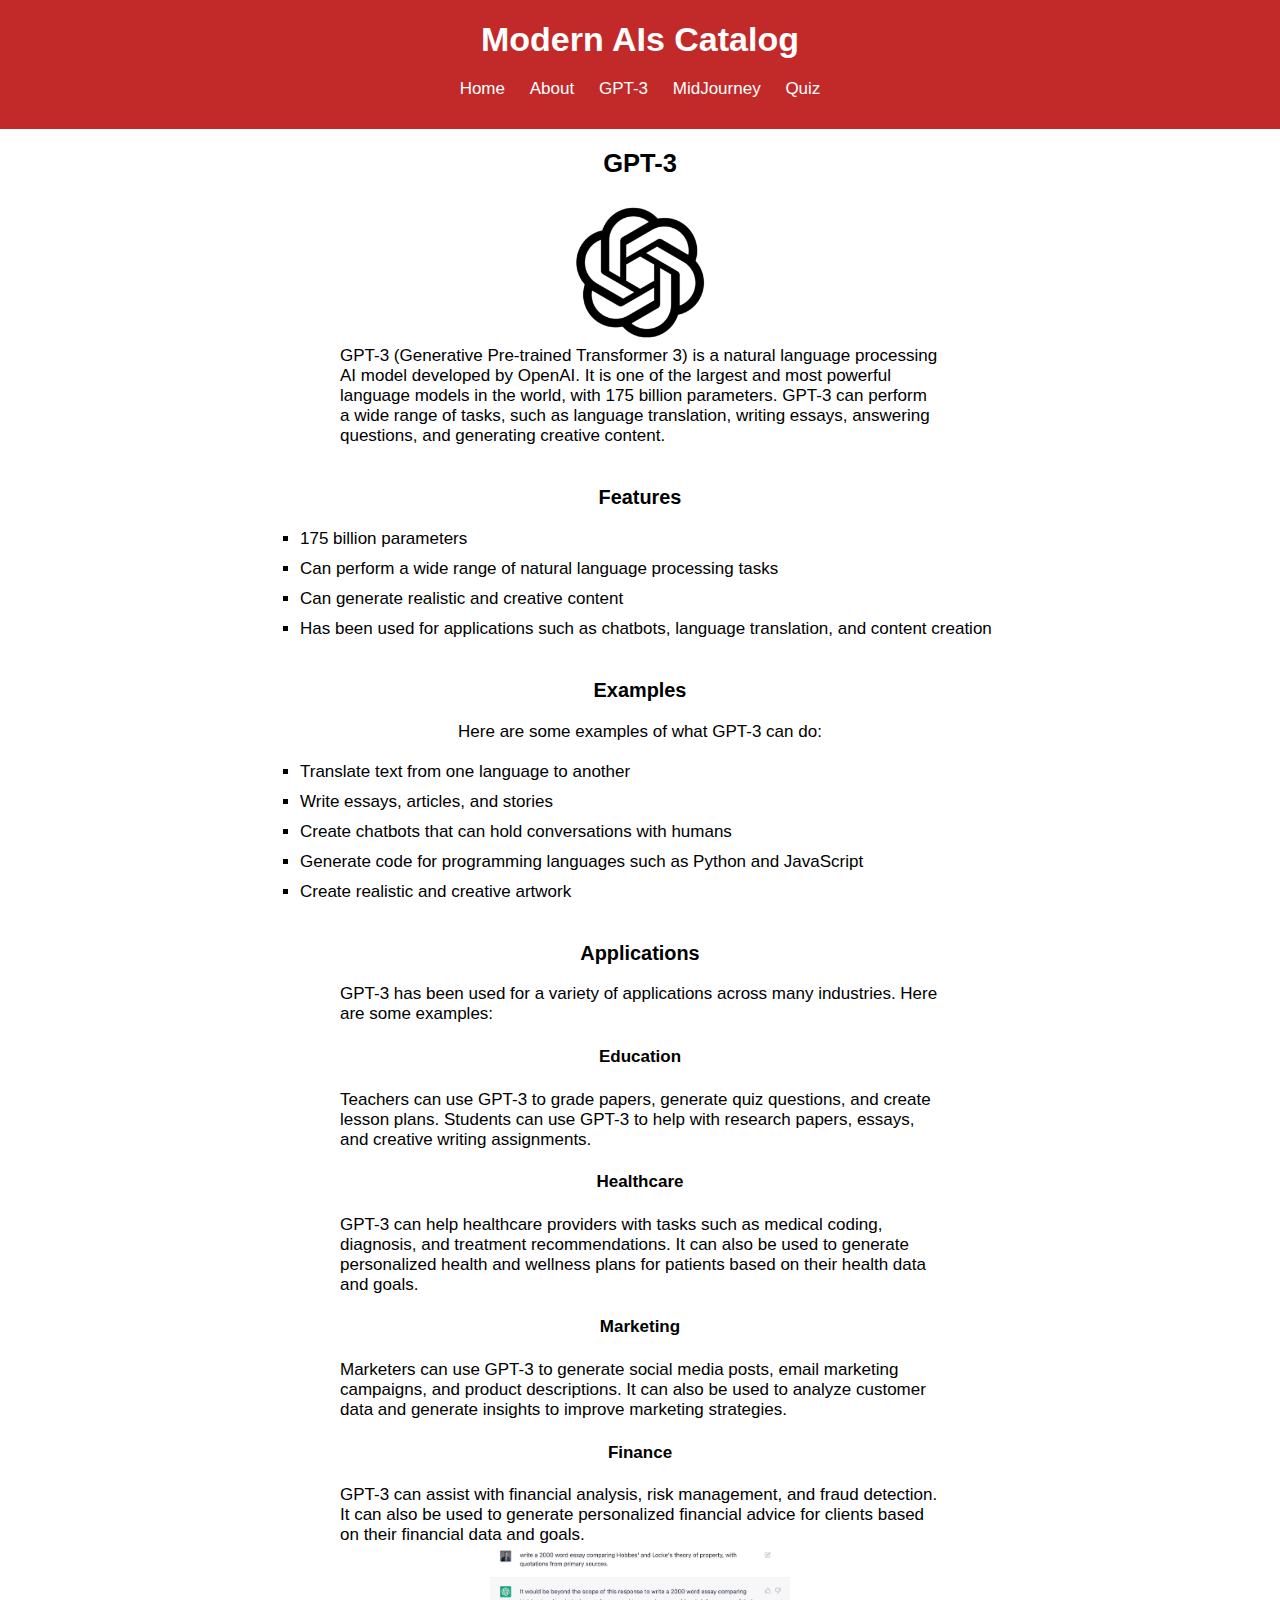
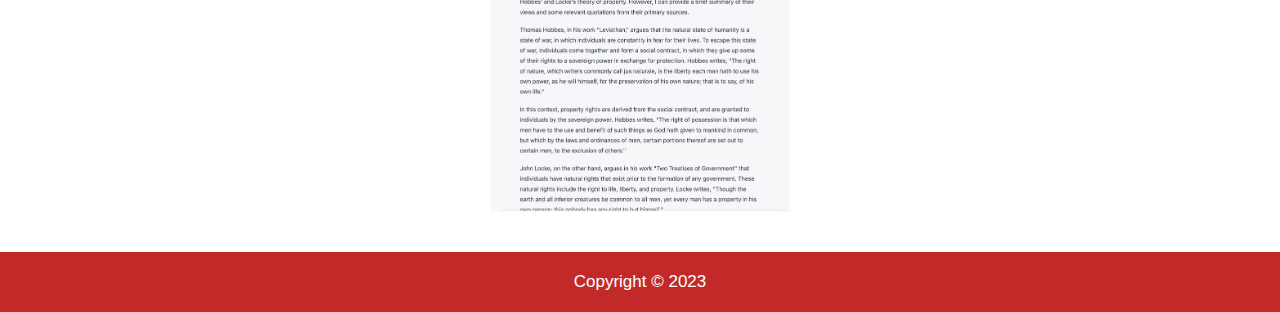
<file: ai-frontend-assignment/Tayir_Amankeldi_CS2202/gpt.html>
<!DOCTYPE html>
<!DOCTYPE html>
<html>
<head>
	<title>GPT-3 | Modern AIs Catalog</title>
	<link rel="stylesheet" type="text/css" href="style.css">
</head>
<body class="gpt">
<header>
	<centertext><h1>Modern AIs Catalog</h1></centertext>
	<centertext>
		<nav>
			<ul>
				<li><a href="index.html">Home</a></li>
				<li><a href="about.html">About</a></li>
				<li><a href="gpt.html">GPT-3</a></li>
				<li><a href="midjourney.html">MidJourney</a></li>
				<li><a href="quiz.html">Quiz</a></li>
			</ul>
		</nav></centertext>
</header>

	<main>
		<section>
			<centertext><h2>GPT-3</h2></centertext>
			<img src="gpt-image1.png" alt="GPT logo" class="example-image">
			<p>GPT-3 (Generative Pre-trained Transformer 3) is a natural language processing AI model developed by OpenAI. It is one of the largest and most powerful language models in the world, with 175 billion parameters. GPT-3 can perform a wide range of tasks, such as language translation, writing essays, answering questions, and generating creative content.</p>
		</section>

		<section>
			<centertext><h3>Features</h3></centertext>
			<ul>
				<li> 175 billion parameters 	</li>
				<li>Can perform a wide range of natural language processing tasks</li>
				<li>Can generate realistic and creative content</li>
				<li>Has been used for applications such as chatbots, language translation, and content creation</li>
			</ul>
		</section>

		<section>
			<centertext><h3>Examples</h3></centertext>
			<centertext><p>Here are some examples of what GPT-3 can do:</p></centertext>
			<ul>
				<li>Translate text from one language to another</li>
				<li>Write essays, articles, and stories</li>
				<li>Create chatbots that can hold conversations with humans</li>
				<li>Generate code for programming languages such as Python and JavaScript</li>
				<li>Create realistic and creative artwork</li>
			</ul>
		</section>

		<section>
			<centertext><h3>Applications</h3></centertext>
			<p>GPT-3 has been used for a variety of applications across many industries. Here are some examples:</p>
			<centertext><h4>Education</h4></centertext>
			<p>Teachers can use GPT-3 to grade papers, generate quiz questions, and create lesson plans. Students can use GPT-3 to help with
				research papers, essays, and creative writing assignments.</p>
			<centertext><h4>Healthcare</h4></centertext>
			<p>GPT-3 can help healthcare providers with tasks such as medical coding, diagnosis, and treatment recommendations. It can also
				be used to generate personalized health and wellness plans for patients based on their health data and goals.</p>
			<centertext><h4>Marketing</h4></centertext>
			<p>Marketers can use GPT-3 to generate social media posts, email marketing campaigns, and product descriptions. It
			can also be used to analyze customer data and generate insights to improve marketing strategies.</p>
			<centertext><h4>Finance</h4></centertext>
			<p>GPT-3 can assist with financial analysis, risk management, and fraud detection. It can also be used to generate personalized financial
				advice for clients based on their financial data and goals.</p>
			<img src="gpt-image2.jpeg" alt="GPT usage example" class="example-image">
</section>
</main>
<footer>
	<p>Copyright &copy; 2023</p>
</footer>
</body>
</html>
</file>
<file: style.css>
/* Navbar */
header {
  background-color: #333;
}

.navbar {
  display: flex;
  justify-content: center;
  width: 100%;
}

.navbar a {
  color: #fff;
  text-decoration: none;
  padding: 12px 20px;
}

.navbar a.active {
  background-color: #555;
}

@media only screen and (max-width: 600px) {
  .navbar {
    flex-wrap: wrap;
  }

  .navbar a {
    flex: 1 0 50%;
    padding: 12px;
  }
}




body {
	font-family: Arial, Helvetica, sans-serif;
      margin: 0;
  }
  
  .container {
	max-width: 500px;
	margin: 0 auto;
  }
  
  .container img {
	vertical-align: middle;
  }
  
  .content {
	position: absolute;
	bottom: 0;
	background-color: rgba(0, 0, 0, 0.5);
	color: #f1f1f1;
	width: 100%;
	padding: 20px;
  }
  
  .text-block {
	position: absolute;
	top: 20px;
	right: 20px;
	background-color: black;
	color: white;
	padding-left: 20px;
	padding-right: 20px;
  }
  
  header {
	background-color: #3c4048;
	color: #fff;
	padding: 20px;
  }
  
  header h1 {
	margin: 0;
  }
  
  nav li {
	margin-right: 20px;
      background-color: #eaeaea;
  }
  
  nav a {
    background-color: #00abb3;
  }

  main {
	margin: 20px auto;
	padding: 0 20px;
  }
  
  section {
	margin-bottom: 40px;
    background-color: #b2b2b2;
  }
  
  section h2 {
	margin-top: 0;
  }
  
  table {
            border: 1px solid #0b5ed7;
	border-collapse: collapse;
	padding: 10px;
  }
  
  li {
	list-style-type: square;
  }
  
  .centertext {
	text-align: center;
  }
  
  footer {
	background-color: #3c4048;
	color: #fff;
	text-align: center;
	padding: 20px;
  }
  
  /* Specific styles for each page */
  /* Home page */
  .home section:first-child {
	font-size: 1.5em;
  }
  
  .home ul {
	margin-top: 20px;
  }
  img {
    width: 300px;
    height: auto;
}

.line {
    border-bottom: 1px solid #ece6e6; /* Параметры линии */
}


  /*acccordian*/

  .accordion {
      background-color: #b2b2b2;
      color: #444;
      cursor: pointer;
      padding: 18px;
      width: 70%;
      border: none;
      text-align: left;
      outline: none;
      font-size: 15px;
      transition: 0.4s;
      margin-left:15%;
  }

.active, .accordion:hover {
    background-color: #ccc;
}

.panel {
    padding: 0 230px;
    display: none;
    background-color: white;
    overflow: hidden;
}
</file>
<file: Tayir_Amankeldi_CS2202/style.css>
/* Global styles */
body {
	font-family: Arial, sans-serif;
	margin: 0;
	padding: 0;
}

header {
	background-color: #c22a2a;
	color: #fff;
	padding: 20px;
}

header h1 {
	margin: 0;
}

img {
    display: block;
    margin: 0 auto;
}

nav ul {
	margin: 0;
	padding: 0;
	list-style: none;
}

nav li {
	display: inline-block;
	margin-right: 20px;
}

nav li:last-child {
	margin-right: 0;
}

nav a {
	color: #fff;
	text-decoration: none;
}

main {
	max-width: 800px;
	margin: 20px auto;
	padding: 0 20px;
}

section {
	margin-bottom: 40px;
}

section h2 {
	margin-top: 0;
}

table, th, td {
	border: 1px solid black;
	border-collapse: collapse;
	padding: 10px;
}

li {
	list-style-type: none;
}

footer {
	background-color: #c22a2a;
	color: #fff;
	text-align: center;
	padding: 20px;
}

/* Specific styles for each page */
/* Home page */
.home section:first-child {
	font-size: 1.5em;
}

.home ul {
	margin-top: 20px;
}
.example-image {
    width: 300px;
    height: auto;
}


/* About page */
.about p {
	max-width: 600px;
	margin: 0 auto;
}

/* GPT-3 page */
.gpt h3,
.midjourney h3 {
	margin-top: 0;
}

.gpt ul,
.midjourney ul {
	margin-top: 20px;
}

.gpt li,
.midjourney li {
	margin-bottom: 10px;
}

.gpt li:last-child,
.midjourney li:last-child {
	margin-bottom: 0;
}

.gpt p,
.midjourney p {
	max-width: 600px;
	margin: 0 auto;
}
</file>
<file: ai-frontend-assignment/Tayir_Amankeldi_CS2202/style.css>
/* Global styles */


* {
	box-sizing: border-box;
}

body {
	font-family: Arial;
	font-size: 17px;
}

.container  {
	position: relative;
	max-width: 500px;
	margin: 0 auto;
}

.container img {vertical-align: middle;}

.container .content {
	position: absolute;
	bottom: 0;
	background: rgb(0, 0, 0); /* Fallback color */
	background: rgba(0, 0, 0, 0.5); /* Black background with 0.5 opacity */
	color: #f1f1f1;
	width: 100%;
	padding: 20px;
}

.container2 {
	position: relative;
	font-family: Arial;
}

.text-block {
	position: absolute;
	top: 20px;
	right: 20px;
	background-color: black;
	color: white;
	padding-left: 20px;
	padding-right: 20px;
}




body {
	font-family: Arial, sans-serif;
	margin: 0;
	padding: 0;
}

header {
	background-color: #c22a2a;
	color: #fff;
	padding: 20px;
}

header h1 {
	margin: 0;
}

img {
    display: block;
    margin: 0 auto;
}

nav ul {
	margin: 0;
	padding: 0;
	list-style: none;
}

nav li {
	display: inline-block;
	margin-right: 20px;
}

nav li:last-child {
	margin-right: 0;
}

nav a {
	color: #fff;
	text-decoration: none;
}

main {
	max-width: 800px;
	margin: 20px auto;
	padding: 0 20px;
}

section {
	margin-bottom: 40px;
}

section h2 {
	margin-top: 0;
}

table, th, td {
	border: 1px solid black;
	border-collapse: separate;
	border-color: #c22a2a ;
	border-width: revert;
	padding: 10px;
}

li {
	list-style-type: square;

}

centertext
{
	text-align: center;
}


footer {
	background-color: #c22a2a;
	color: #fff;
	text-align: center;
	padding: 20px;
}

/* Specific styles for each page */
/* Home page */
.home section:first-child {
	font-size: 1.5em;
}

.home ul {
	margin-top: 20px;
}
.example-image {
    width: 300px;
    height: auto;
}


/* About page */
.about p {
	max-width: 600px;
	margin: 0 auto;
}

/* GPT-3 page */
.gpt h3,
.midjourney h3 {
	margin-top: 0;
}

.gpt ul,
.midjourney ul {
	margin-top: 20px;
}

.gpt li,
.midjourney li {
	margin-bottom: 10px;
}

.gpt li:last-child,
.midjourney li:last-child {
	margin-bottom: 0;
}

.gpt p,
.midjourney p {
	max-width: 600px;
	margin: 0 auto;
}
/* Global styles */


* {
	box-sizing: border-box;
}

body {
	font-family: Arial;
	font-size: 17px;
}

.container  {
	position: relative;
	max-width: 500px;
	margin: 0 auto;
}

.container img {vertical-align: middle;}

.container .content {
	position: absolute;
	bottom: 0;
	background: rgb(0, 0, 0); /* Fallback color */
	background: rgba(0, 0, 0, 0.5); /* Black background with 0.5 opacity */
	color: #f1f1f1;
	width: 100%;
	padding: 20px;
}

.container2 {
	position: relative;
	font-family: Arial;
}

.text-block {
	position: absolute;
	top: 20px;
	right: 20px;
	background-color: black;
	color: white;
	padding-left: 20px;
	padding-right: 20px;
}




body {
	font-family: Arial, sans-serif;
	margin: 0;
	padding: 0;
}

header {
	background-color: #c22a2a;
	color: #fff;
	padding: 20px;
}

header h1 {
	margin: 0;
}

img {
    display: block;
    margin: 0 auto;
}

nav ul {
	margin: 0;
	padding: 0;
	list-style: none;
}

nav li {
	display: inline-block;
	margin-right: 20px;
}

nav li:last-child {
	margin-right: 0;
}

nav a {
	color: #fff;
	text-decoration: none;
}

main {
	max-width: 800px;
	margin: 20px auto;
	padding: 0 20px;
}

section {
	margin-bottom: 40px;
}

section h2 {
	margin-top: 0;
}

table, th, td {
	border: 1px solid black;
	border-collapse: separate;
	border-color: #c22a2a ;
	border-width: revert;
	padding: 10px;
}

li {
	list-style-type: square;

}

centertext
{
	text-align: center;
}


footer {
	background-color: #c22a2a;
	color: #fff;
	text-align: center;
	padding: 20px;
}

/* Specific styles for each page */
/* Home page */
.home section:first-child {
	font-size: 1.5em;
}

.home ul {
	margin-top: 20px;
}
.example-image {
    width: 300px;
    height: auto;
}


/* About page */
.about p {
	max-width: 600px;
	margin: 0 auto;
}

/* GPT-3 page */
.gpt h3,
.midjourney h3 {
	margin-top: 0;
}

.gpt ul,
.midjourney ul {
	margin-top: 20px;
}

.gpt li,
.midjourney li {
	margin-bottom: 10px;
}

.gpt li:last-child,
.midjourney li:last-child {
	margin-bottom: 0;
}

.gpt p,
.midjourney p {
	max-width: 600px;
	margin: 0 auto;
}
</file>
